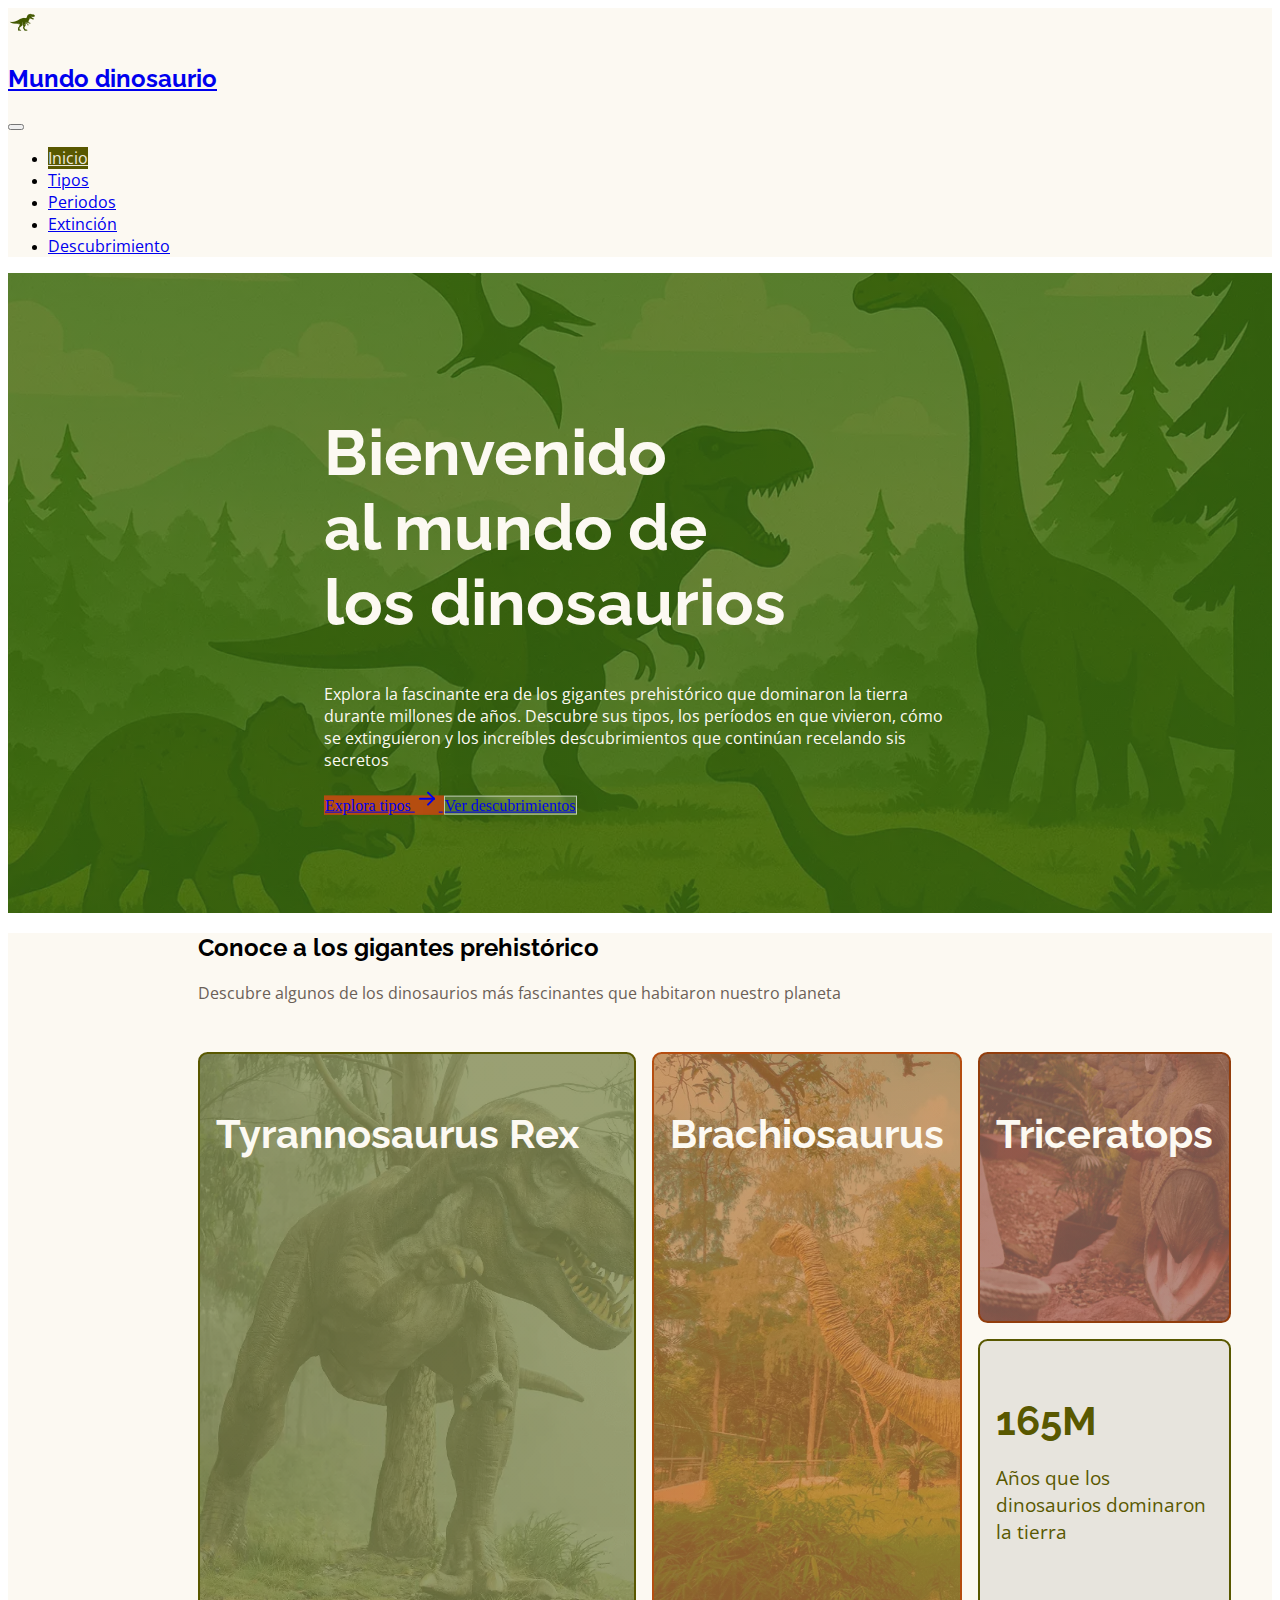
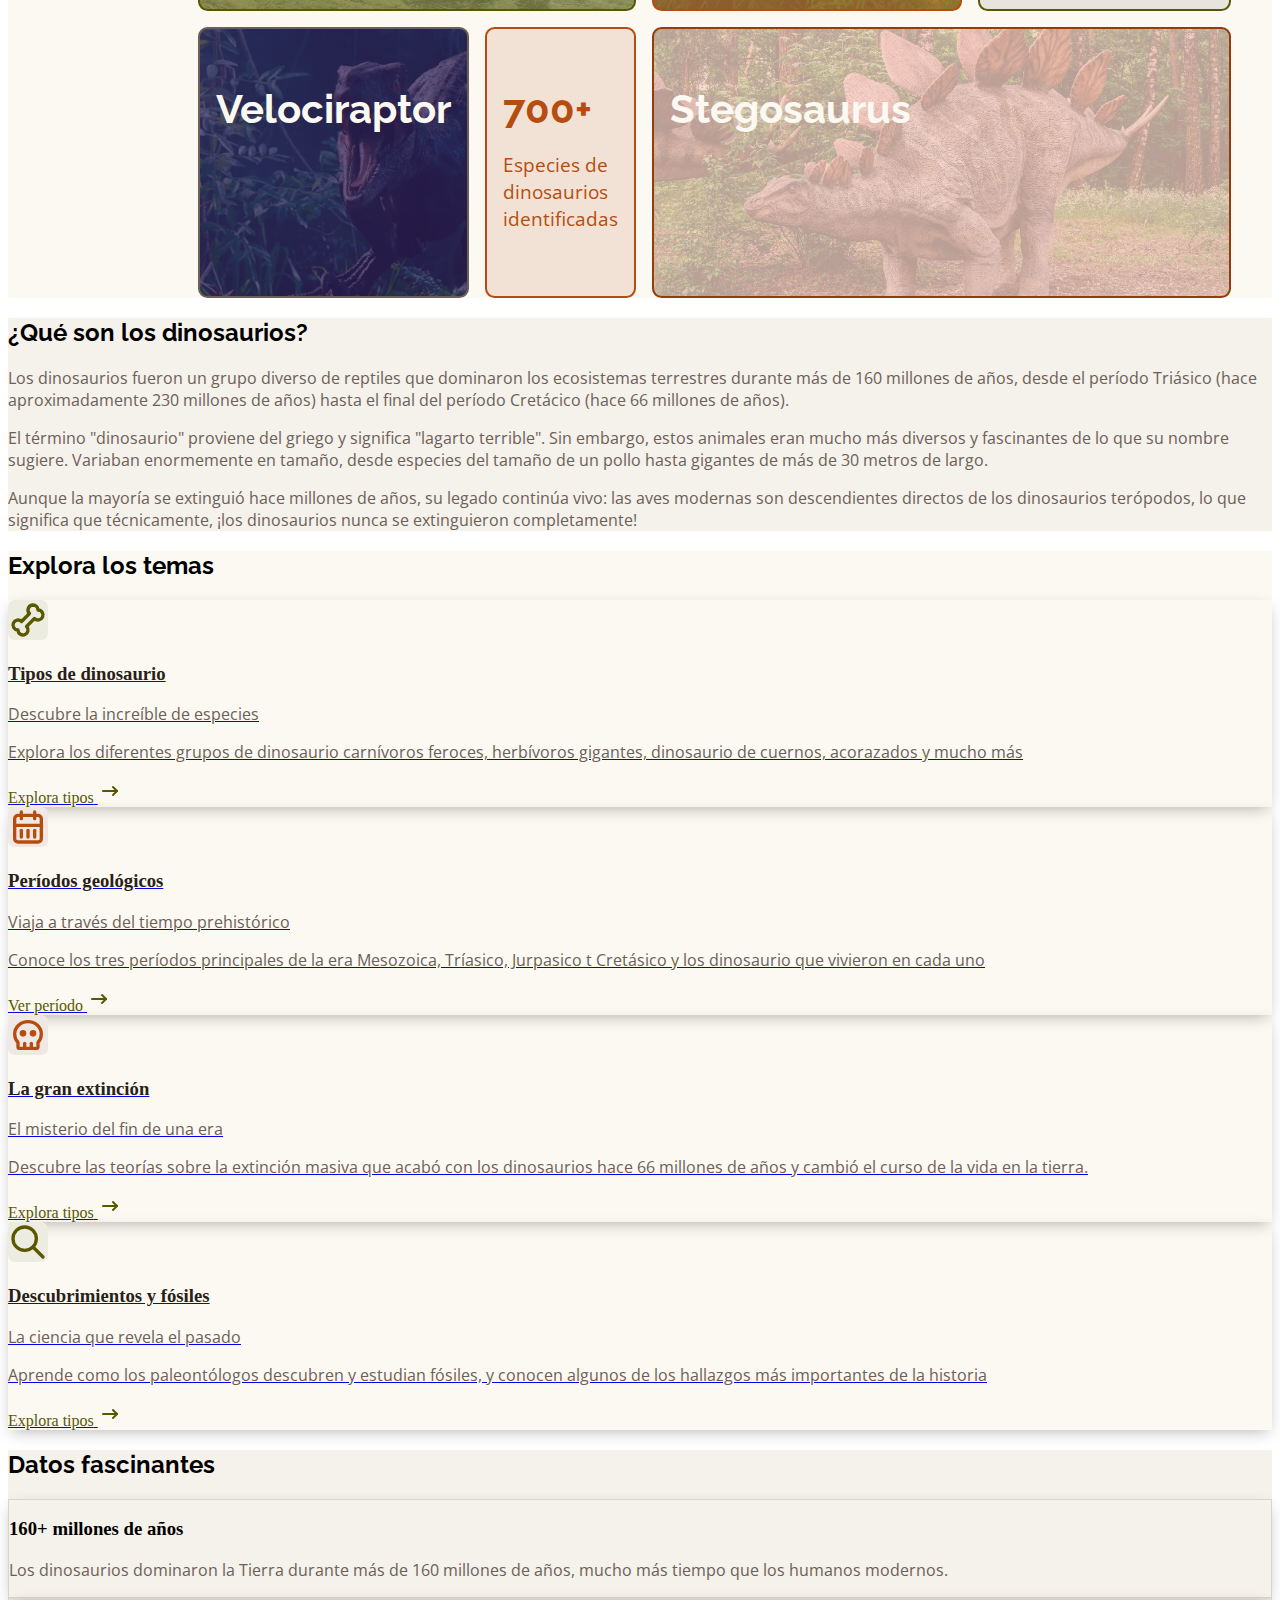
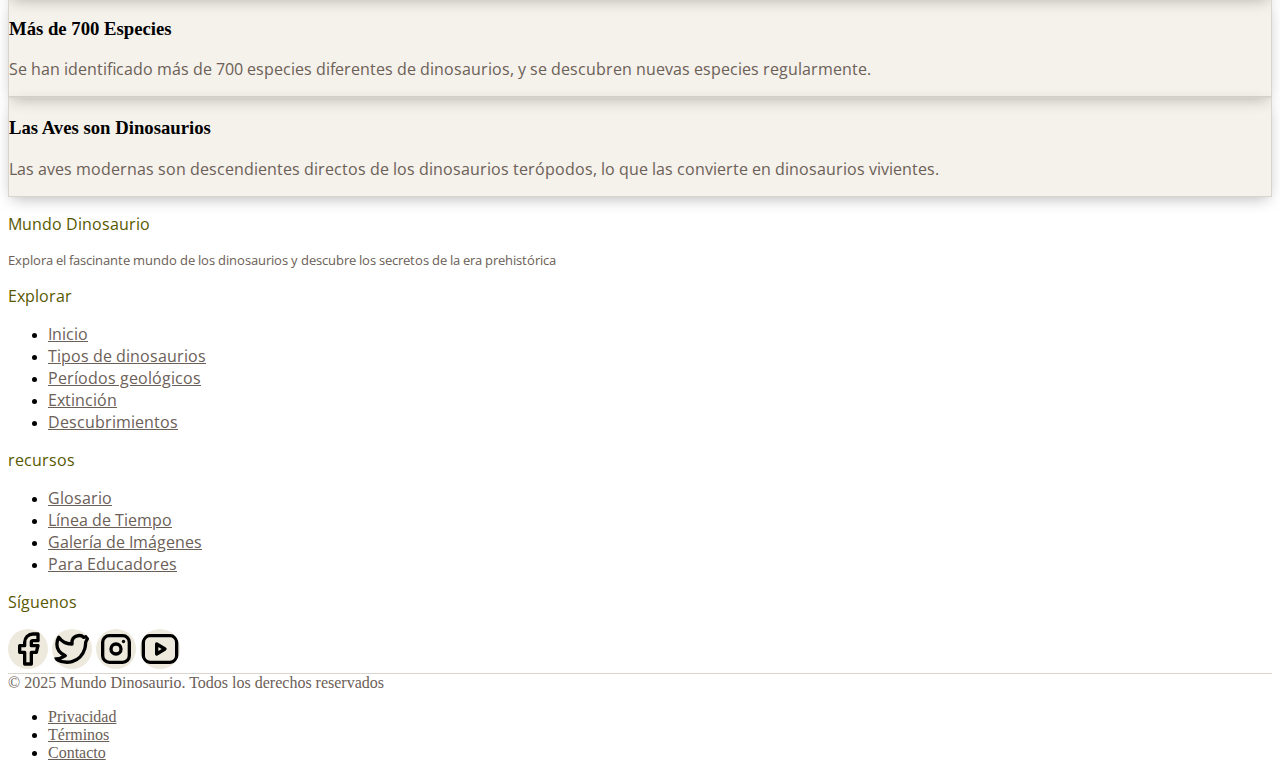
<file: index.html>
<!DOCTYPE html>
<html lang="es">
  <head>
    <meta charset="UTF-8" />
    <meta name="viewport" content="width=device-width, initial-scale=1.0" />
    <title>Mundo Dinosaurio</title>

    <link rel="stylesheet" href="./css/styles.css" />

    <link
      rel="icon"
      type="image/png"
      href="./src/img/favicon/favicon-96x96.png"
      sizes="96x96"
    />
    <link
      rel="icon"
      type="image/svg+xml"
      href="./src/img/favicon/favicon.svg"
    />
    <link rel="shortcut icon" href="./src/img/favicon/favicon.ico" />
    <link
      rel="apple-touch-icon"
      sizes="180x180"
      href="./src/img/favicon/apple-touch-icon.png"
    />
    <meta name="apple-mobile-web-app-title" content="MyWebSite" />
    <link rel="manifest" href="./src/img/favicon/site.webmanifest" />

    <link
      href="https://cdn.jsdelivr.net/npm/bootstrap@5.3.8/dist/css/bootstrap.min.css"
      rel="stylesheet"
      integrity="sha384-sRIl4kxILFvY47J16cr9ZwB07vP4J8+LH7qKQnuqkuIAvNWLzeN8tE5YBujZqJLB"
      crossorigin="anonymous"
    />

    <link
      rel="stylesheet"
      href="https://cdn.jsdelivr.net/npm/bootstrap-icons@1.13.1/font/bootstrap-icons.min.css"
    />
  </head>
  <body>
    <header>
      <nav class="navbar navbar-expand-lg">
        <div class="container-fluid">
          <a class="navbar-brand d-flex align-items-start" href="./index.html">
            <img
              class="img-logo"
              src="./src/img/logo/logo.png"
              alt="Logo de la pagina Mundo dinosaurio"
            />
            <h2 class="fs-4">Mundo dinosaurio</h2>
          </a>
          <button
            class="navbar-toggler"
            type="button"
            data-bs-toggle="collapse"
            data-bs-target="#navbarNav"
            aria-controls="navbarNav"
            aria-expanded="false"
            aria-label="Toggle navigation"
          >
            <span class="navbar-toggler-icon"></span>
          </button>
          <div
            class="collapse navbar-collapse justify-content-end"
            id="navbarNav"
          >
            <ul class="navbar-nav nav-pills">
              <li class="nav-item">
                <a
                  class="nav-link active"
                  aria-current="page"
                  href="./index.html"
                  >Inicio</a
                >
              </li>
              <li class="nav-item">
                <a class="nav-link" href="./pages/tipos.html">Tipos</a>
              </li>
              <li class="nav-item">
                <a class="nav-link" href="./pages/periodos.html">Periodos</a>
              </li>
              <li class="nav-item">
                <a class="nav-link" href="./pages/extincion.html">Extinción</a>
              </li>
              <li class="nav-item">
                <a class="nav-link" href="./pages/descubrimiento.html"
                  >Descubrimiento</a
                >
              </li>
            </ul>
          </div>
        </div>
      </nav>
    </header>
    <main>
      <section class="">
        <div class="hero">
          <div class="hero-text">
            <h1 class="text-center fw-bold pb-4">
              Bienvenido al mundo de los dinosaurios
            </h1>
            <p class="fs-4 text-center lh-base pb-4">
              Explora la fascinante era de los gigantes prehistórico que
              dominaron la tierra durante millones de años. Descubre sus tipos,
              los períodos en que vivieron, cómo se extinguieron y los
              increíbles descubrimientos que continúan recelando sis secretos
            </p>
            <div
              class="text-center justify-content-center d-flex flex-column flex-md-row container"
            >
              <a
                href="./pages/tipos.html"
                class="btn btn-primary boton-1 me-md-3"
                type="submit"
              >
                Explora tipos
                <svg
                  xmlns="http://www.w3.org/2000/svg"
                  width="24"
                  height="24"
                  viewBox="0 0 24 24"
                  fill="none"
                  stroke="currentColor"
                  stroke-width="2"
                  stroke-linecap="round"
                  stroke-linejoin="round"
                  class="icon icon-tabler icons-tabler-outline icon-tabler-arrow-right"
                >
                  <path stroke="none" d="M0 0h24v24H0z" fill="none" />
                  <path d="M5 12l14 0" />
                  <path d="M13 18l6 -6" />
                  <path d="M13 6l6 6" />
                </svg>
              </a>
              <a
                href="./pages/descubrimiento.html"
                class="btn btn-primary boton-2"
                type="submit"
              >
                Ver descubrimientos
              </a>
            </div>
          </div>
        </div>
      </section>
      <section class="section-2 py-5">
        <div class="container-section-2">
          <h2 class="text-center fs-1 fw-semibold">
            Conoce a los gigantes prehistórico
          </h2>
          <p class="text-center">
            Descubre algunos de los dinosaurios más fascinantes que habitaron
            nuestro planeta
          </p>
          <div class="bento-grid">
            <div class="rex">
              <div class="container-card-text">
                <h3>Tyrannosaurus Rex</h3>
                <p>
                  El rey de kis dinosaurios carnívoros. Con dientes de hasta
                  30cm y una mordida más poderosa que cualquier animal terrestre
                  conocido.
                </p>
              </div>
              <div class="container-especie">
                <span>Cretácico</span>
                <span>Carnívoro</span>
              </div>
            </div>
            <div class="saurus">
              <div class="container-card-brachio">
                <h3>Brachiosaurus</h3>
                <p>
                  Uno de los dinosaurios más altos, alcanzando hasta 13 metros
                  de altura.
                </p>
              </div>
              <div class="container-especie-2">
                <span>Herbívoro</span>
              </div>
            </div>
            <div class="Trice">
              <div class="container-card-trice">
                <h3>Triceratops</h3>
                <p>Tres cuernos y un collar óseo para defensa.</p>
              </div>
            </div>
            <div class="tierra">
              <h3>165M</h3>
              <p>Años que los dinosaurios dominaron la tierra</p>
            </div>
            <div class="Velo">
              <div class="container-card-velo">
                <h3>Velociraptor</h3>
                <p>Cazador inteligente y ágil del Cretácico.</p>
              </div>
            </div>
            <div class="Especie">
              <div class="container-card-especie">
                <h3>700+</h3>
                <p>Especies de dinosaurios identificadas</p>
              </div>
            </div>
            <div class="Stego">
              <div class="container-card-stego">
                <h3>Stegosaurus</h3>
                <p>
                  Famoso por sus placas dorsales y cola con púas. Un herbívoro
                  del Jurásico con un cerebro del tamaño de una nuez..
                </p>
              </div>
              <div class="container-especie-3">
                <span>Jurásico</span>
                <span>Herbívoro</span>
              </div>
            </div>
          </div>
        </div>
      </section>
      <section class="section-3 py-5">
        <div class="container">
          <h2 class="text-center fs-1">¿Qué son los dinosaurios?</h2>
          <p class="text-center fs-5">
            Los dinosaurios fueron un grupo diverso de reptiles que dominaron
            los ecosistemas terrestres durante más de 160 millones de años,
            desde el período Triásico (hace aproximadamente 230 millones de
            años) hasta el final del período Cretácico (hace 66 millones de
            años).
          </p>
          <p class="text-center fs-5">
            El término "dinosaurio" proviene del griego y significa "lagarto
            terrible". Sin embargo, estos animales eran mucho más diversos y
            fascinantes de lo que su nombre sugiere. Variaban enormemente en
            tamaño, desde especies del tamaño de un pollo hasta gigantes de más
            de 30 metros de largo.
          </p>
          <p class="text-center fs-5">
            Aunque la mayoría se extinguió hace millones de años, su legado
            continúa vivo: las aves modernas son descendientes directos de los
            dinosaurios terópodos, lo que significa que técnicamente, ¡los
            dinosaurios nunca se extinguieron completamente!
          </p>
        </div>
      </section>
      <section class="section-4 py-5">
        <div class="container">
          <h2 class="text-center fs-1 mb-4">Explora los temas</h2>
          <div class="row row-cols-1 row-cols-md-3 g-4">
            <div class="col col-md-6">
              <div class="card h-100 p-3">
                <a href="./pages/tipos.html" class="text-decoration-none">
                  <div class="d-flex align-items-center hero-card mb-3">
                    <svg
                      xmlns="http://www.w3.org/2000/svg"
                      width="24"
                      height="24"
                      viewBox="0 0 24 24"
                      fill="none"
                      stroke="currentColor"
                      stroke-width="2"
                      stroke-linecap="round"
                      stroke-linejoin="round"
                      class="icon icon-tabler icons-tabler-outline icon-tabler-bone p-1"
                    >
                      <path stroke="none" d="M0 0h24v24H0z" fill="none" />
                      <path
                        d="M15 3a3 3 0 0 1 3 3a3 3 0 1 1 -2.12 5.122l-4.758 4.758a3 3 0 1 1 -5.117 2.297l0 -.177l-.176 0a3 3 0 1 1 2.298 -5.115l4.758 -4.758a3 3 0 0 1 2.12 -5.122z"
                      />
                    </svg>
                    <h3 class="ms-3">Tipos de dinosaurio</h3>
                  </div>
                  <p>Descubre la increíble de especies</p>
                  <p>
                    Explora los diferentes grupos de dinosaurio carnívoros
                    feroces, herbívoros gigantes, dinosaurio de cuernos,
                    acorazados y mucho más
                  </p>
                  <div class="link-explorar">
                    <span>Explora tipos</span>
                    <svg
                      xmlns="http://www.w3.org/2000/svg"
                      width="24"
                      height="24"
                      viewBox="0 0 24 24"
                      fill="none"
                      stroke="currentColor"
                      stroke-width="2"
                      stroke-linecap="round"
                      stroke-linejoin="round"
                      class="icon icon-tabler icons-tabler-outline icon-tabler-arrow-narrow-right"
                    >
                      <path stroke="none" d="M0 0h24v24H0z" fill="none" />
                      <path d="M5 12l14 0" />
                      <path d="M15 16l4 -4" />
                      <path d="M15 8l4 4" />
                    </svg>
                  </div>
                </a>
              </div>
            </div>
            <div class="col col-md-6">
              <div class="card h-100 p-3">
                <a href="./pages/periodos.html" class="text-decoration-none">
                  <div class="d-flex align-items-center hero-card fondo mb-3">
                    <svg
                      xmlns="http://www.w3.org/2000/svg"
                      width="24"
                      height="24"
                      viewBox="0 0 24 24"
                      fill="none"
                      stroke="currentColor"
                      stroke-width="2"
                      stroke-linecap="round"
                      stroke-linejoin="round"
                      class="icon icon-tabler icons-tabler-outline icon-tabler-calendar-month p-1"
                    >
                      <path stroke="none" d="M0 0h24v24H0z" fill="none" />
                      <path
                        d="M4 7a2 2 0 0 1 2 -2h12a2 2 0 0 1 2 2v12a2 2 0 0 1 -2 2h-12a2 2 0 0 1 -2 -2v-12z"
                      />
                      <path d="M16 3v4" />
                      <path d="M8 3v4" />
                      <path d="M4 11h16" />
                      <path d="M8 14v4" />
                      <path d="M12 14v4" />
                      <path d="M16 14v4" />
                    </svg>
                    <h3 class="ms-3">Períodos geológicos</h3>
                  </div>
                  <p>Viaja a través del tiempo prehistórico</p>
                  <p>
                    Conoce los tres períodos principales de la era Mesozoica,
                    Tríasico, Jurpasico t Cretásico y los dinosaurio que
                    vivieron en cada uno
                  </p>
                  <div class="link-explorar">
                    <span>Ver período</span>
                    <svg
                      xmlns="http://www.w3.org/2000/svg"
                      width="24"
                      height="24"
                      viewBox="0 0 24 24"
                      fill="none"
                      stroke="currentColor"
                      stroke-width="2"
                      stroke-linecap="round"
                      stroke-linejoin="round"
                      class="icon icon-tabler icons-tabler-outline icon-tabler-arrow-narrow-right"
                    >
                      <path stroke="none" d="M0 0h24v24H0z" fill="none" />
                      <path d="M5 12l14 0" />
                      <path d="M15 16l4 -4" />
                      <path d="M15 8l4 4" />
                    </svg>
                  </div>
                </a>
              </div>
            </div>
            <div class="col col-md-6">
              <div class="card h-100 p-3">
                <a href="./pages/extincion.html" class="text-decoration-none">
                  <div class="d-flex align-items-center hero-card fondo mb-3">
                    <svg
                      xmlns="http://www.w3.org/2000/svg"
                      width="24"
                      height="24"
                      viewBox="0 0 24 24"
                      fill="none"
                      stroke="currentColor"
                      stroke-width="2"
                      stroke-linecap="round"
                      stroke-linejoin="round"
                      class="icon icon-tabler icons-tabler-outline icon-tabler-skull p-1"
                    >
                      <path stroke="none" d="M0 0h24v24H0z" fill="none" />
                      <path
                        d="M12 4c4.418 0 8 3.358 8 7.5c0 1.901 -.755 3.637 -2 4.96l0 2.54a1 1 0 0 1 -1 1h-10a1 1 0 0 1 -1 -1v-2.54c-1.245 -1.322 -2 -3.058 -2 -4.96c0 -4.142 3.582 -7.5 8 -7.5z"
                      />
                      <path d="M10 17v3" />
                      <path d="M14 17v3" />
                      <path d="M9 11m-1 0a1 1 0 1 0 2 0a1 1 0 1 0 -2 0" />
                      <path d="M15 11m-1 0a1 1 0 1 0 2 0a1 1 0 1 0 -2 0" />
                    </svg>
                    <h3 class="ms-3">La gran extinción</h3>
                  </div>
                  <p>El misterio del fin de una era</p>
                  <p>
                    Descubre las teorías sobre la extinción masiva que acabó con
                    los dinosaurios hace 66 millones de años y cambió el curso
                    de la vida en la tierra.
                  </p>
                  <div class="link-explorar">
                    <span>Explora tipos</span>
                    <svg
                      xmlns="http://www.w3.org/2000/svg"
                      width="24"
                      height="24"
                      viewBox="0 0 24 24"
                      fill="none"
                      stroke="currentColor"
                      stroke-width="2"
                      stroke-linecap="round"
                      stroke-linejoin="round"
                      class="icon icon-tabler icons-tabler-outline icon-tabler-arrow-narrow-right"
                    >
                      <path stroke="none" d="M0 0h24v24H0z" fill="none" />
                      <path d="M5 12l14 0" />
                      <path d="M15 16l4 -4" />
                      <path d="M15 8l4 4" />
                    </svg>
                  </div>
                </a>
              </div>
            </div>
            <div class="col col-md-6">
              <div class="card h-100 p-3">
                <a
                  href="./pages/descubrimiento.html"
                  class="text-decoration-none"
                >
                  <div class="d-flex align-items-center hero-card mb-3">
                    <svg
                      xmlns="http://www.w3.org/2000/svg"
                      width="24"
                      height="24"
                      viewBox="0 0 24 24"
                      fill="none"
                      stroke="currentColor"
                      stroke-width="2"
                      stroke-linecap="round"
                      stroke-linejoin="round"
                      class="icon icon-tabler icons-tabler-outline icon-tabler-search p-1"
                    >
                      <path stroke="none" d="M0 0h24v24H0z" fill="none" />
                      <path d="M10 10m-7 0a7 7 0 1 0 14 0a7 7 0 1 0 -14 0" />
                      <path d="M21 21l-6 -6" />
                    </svg>
                    <h3 class="ms-3">Descubrimientos y fósiles</h3>
                  </div>
                  <p>La ciencia que revela el pasado</p>
                  <p>
                    Aprende como los paleontólogos descubren y estudian fósiles,
                    y conocen algunos de los hallazgos más importantes de la
                    historia
                  </p>
                  <div class="link-explorar">
                    <span>Explora tipos</span>
                    <svg
                      xmlns="http://www.w3.org/2000/svg"
                      width="24"
                      height="24"
                      viewBox="0 0 24 24"
                      fill="none"
                      stroke="currentColor"
                      stroke-width="2"
                      stroke-linecap="round"
                      stroke-linejoin="round"
                      class="icon icon-tabler icons-tabler-outline icon-tabler-arrow-narrow-right"
                    >
                      <path stroke="none" d="M0 0h24v24H0z" fill="none" />
                      <path d="M5 12l14 0" />
                      <path d="M15 16l4 -4" />
                      <path d="M15 8l4 4" />
                    </svg>
                  </div>
                </a>
              </div>
            </div>
          </div>
        </div>
      </section>
      <section class="section-5 py-5">
        <div class="container">
          <h2 class="text-center fs-1 mb-3">Datos fascinantes</h2>
          <div class="row row-cols-1 row-cols-md-3 g-4">
            <div class="col contenedor-card">
              <div class="card h-100 px-3 py-1">
                <div class="card-body">
                  <h3 class="card-title">160+ millones de años</h3>
                  <p class="card-text">
                    Los dinosaurios dominaron la Tierra durante más de 160
                    millones de años, mucho más tiempo que los humanos modernos.
                  </p>
                </div>
              </div>
            </div>
            <div class="col contenedor-card">
              <div class="card h-100 px-3 py-1">
                <div class="card-body">
                  <h3 class="card-title">Más de 700 Especies</h3>
                  <p class="card-text">
                    Se han identificado más de 700 especies diferentes de
                    dinosaurios, y se descubren nuevas especies regularmente.
                  </p>
                </div>
              </div>
            </div>
            <div class="col contenedor-card">
              <div class="card h-100 px-3 py-1">
                <div class="card-body">
                  <h3 class="card-title">Las Aves son Dinosaurios</h3>
                  <p class="card-text">
                    Las aves modernas son descendientes directos de los
                    dinosaurios terópodos, lo que las convierte en dinosaurios
                    vivientes.
                  </p>
                </div>
              </div>
            </div>
          </div>
        </div>
      </section>
    </main>
    <footer class="my-5">
      <div class="container">
        <div
          class="row d-flex justify-content-between pb-3 flex-column flex-xl-row"
        >
          <div class="col-12 col-md-auto">
            <p class="fs-5">Mundo Dinosaurio</p>
            <small
              >Explora el fascinante mundo de los dinosaurios y descubre los
              secretos de la era prehistórica</small
            >
          </div>
          <div class="col-12 col-md-auto">
            <p class="fs-5">Explorar</p>
            <ul class="list-unstyled">
              <li class="mb-1">
                <a href="./index.html" class="text-decoration-none">Inicio</a>
              </li>
              <li class="mb-1">
                <a href="./pages/tipos.html" class="text-decoration-none"
                  >Tipos de dinosaurios</a
                >
              </li>
              <li class="mb-1">
                <a href="./pages/periodos.html" class="text-decoration-none"
                  >Períodos geológicos</a
                >
              </li>
              <li class="mb-1">
                <a href="./pages/extincion.html" class="text-decoration-none"
                  >Extinción</a
                >
              </li>
              <li>
                <a
                  href="./pages/descubrimiento.html"
                  class="text-decoration-none"
                  >Descubrimientos</a
                >
              </li>
            </ul>
          </div>
          <div class="col-12 col-md-auto">
            <p class="fs-5">recursos</p>
            <ul class="list-unstyled">
              <li class="mb-1">
                <a href="#" class="text-decoration-none">Glosario</a>
              </li>
              <li class="mb-1">
                <a href="#" class="text-decoration-none">Línea de Tiempo</a>
              </li>
              <li class="mb-1">
                <a href="#" class="text-decoration-none">Galería de Imágenes</a>
              </li>
              <li>
                <a href="#" class="text-decoration-none">Para Educadores</a>
              </li>
            </ul>
          </div>
          <div class="col-12 col-md-auto">
            <p class="fs-5">Síguenos</p>
            <div class="redes">
              <svg
                xmlns="http://www.w3.org/2000/svg"
                width="24"
                height="24"
                viewBox="0 0 24 24"
                fill="none"
                stroke="currentColor"
                stroke-width="2"
                stroke-linecap="round"
                stroke-linejoin="round"
                class="icon icon-tabler icons-tabler-outline icon-tabler-brand-facebook p-2"
              >
                <path stroke="none" d="M0 0h24v24H0z" fill="none" />
                <path
                  d="M7 10v4h3v7h4v-7h3l1 -4h-4v-2a1 1 0 0 1 1 -1h3v-4h-3a5 5 0 0 0 -5 5v2h-3"
                />
              </svg>
              <svg
                xmlns="http://www.w3.org/2000/svg"
                width="24"
                height="24"
                viewBox="0 0 24 24"
                fill="none"
                stroke="currentColor"
                stroke-width="2"
                stroke-linecap="round"
                stroke-linejoin="round"
                class="icon icon-tabler icons-tabler-outline icon-tabler-brand-twitter p-2"
              >
                <path stroke="none" d="M0 0h24v24H0z" fill="none" />
                <path
                  d="M22 4.01c-1 .49 -1.98 .689 -3 .99c-1.121 -1.265 -2.783 -1.335 -4.38 -.737s-2.643 2.06 -2.62 3.737v1c-3.245 .083 -6.135 -1.395 -8 -4c0 0 -4.182 7.433 4 11c-1.872 1.247 -3.739 2.088 -6 2c3.308 1.803 6.913 2.423 10.034 1.517c3.58 -1.04 6.522 -3.723 7.651 -7.742a13.84 13.84 0 0 0 .497 -3.753c0 -.249 1.51 -2.772 1.818 -4.013z"
                />
              </svg>
              <svg
                xmlns="http://www.w3.org/2000/svg"
                width="24"
                height="24"
                viewBox="0 0 24 24"
                fill="none"
                stroke="currentColor"
                stroke-width="2"
                stroke-linecap="round"
                stroke-linejoin="round"
                class="icon icon-tabler icons-tabler-outline icon-tabler-brand-instagram p-2"
              >
                <path stroke="none" d="M0 0h24v24H0z" fill="none" />
                <path
                  d="M4 8a4 4 0 0 1 4 -4h8a4 4 0 0 1 4 4v8a4 4 0 0 1 -4 4h-8a4 4 0 0 1 -4 -4z"
                />
                <path d="M9 12a3 3 0 1 0 6 0a3 3 0 0 0 -6 0" />
                <path d="M16.5 7.5v.01" />
              </svg>
              <svg
                xmlns="http://www.w3.org/2000/svg"
                width="24"
                height="24"
                viewBox="0 0 24 24"
                fill="none"
                stroke="currentColor"
                stroke-width="2"
                stroke-linecap="round"
                stroke-linejoin="round"
                class="icon icon-tabler icons-tabler-outline icon-tabler-brand-youtube p-2"
              >
                <path stroke="none" d="M0 0h24v24H0z" fill="none" />
                <path
                  d="M2 8a4 4 0 0 1 4 -4h12a4 4 0 0 1 4 4v8a4 4 0 0 1 -4 4h-12a4 4 0 0 1 -4 -4v-8z"
                />
                <path d="M10 9l5 3l-5 3z" />
              </svg>
            </div>
          </div>
        </div>
        <div
          class="d-flex justify-content-between mt-4 flex-column flex-md-row"
        >
          <span>© 2025 Mundo Dinosaurio. Todos los derechos reservados</span>
          <ul class="d-flex list-unstyled">
            <li><a href="#" class="text-decoration-none">Privacidad</a></li>
            <li><a href="#" class="text-decoration-none">Términos</a></li>
            <li><a href="#" class="text-decoration-none">Contacto</a></li>
          </ul>
        </div>
      </div>
    </footer>
    <script
      src="https://cdn.jsdelivr.net/npm/bootstrap@5.3.8/dist/js/bootstrap.bundle.min.js"
      integrity="sha384-FKyoEForCGlyvwx9Hj09JcYn3nv7wiPVlz7YYwJrWVcXK/BmnVDxM+D2scQbITxI"
      crossorigin="anonymous"
    ></script>
  </body>
</html>
</file>
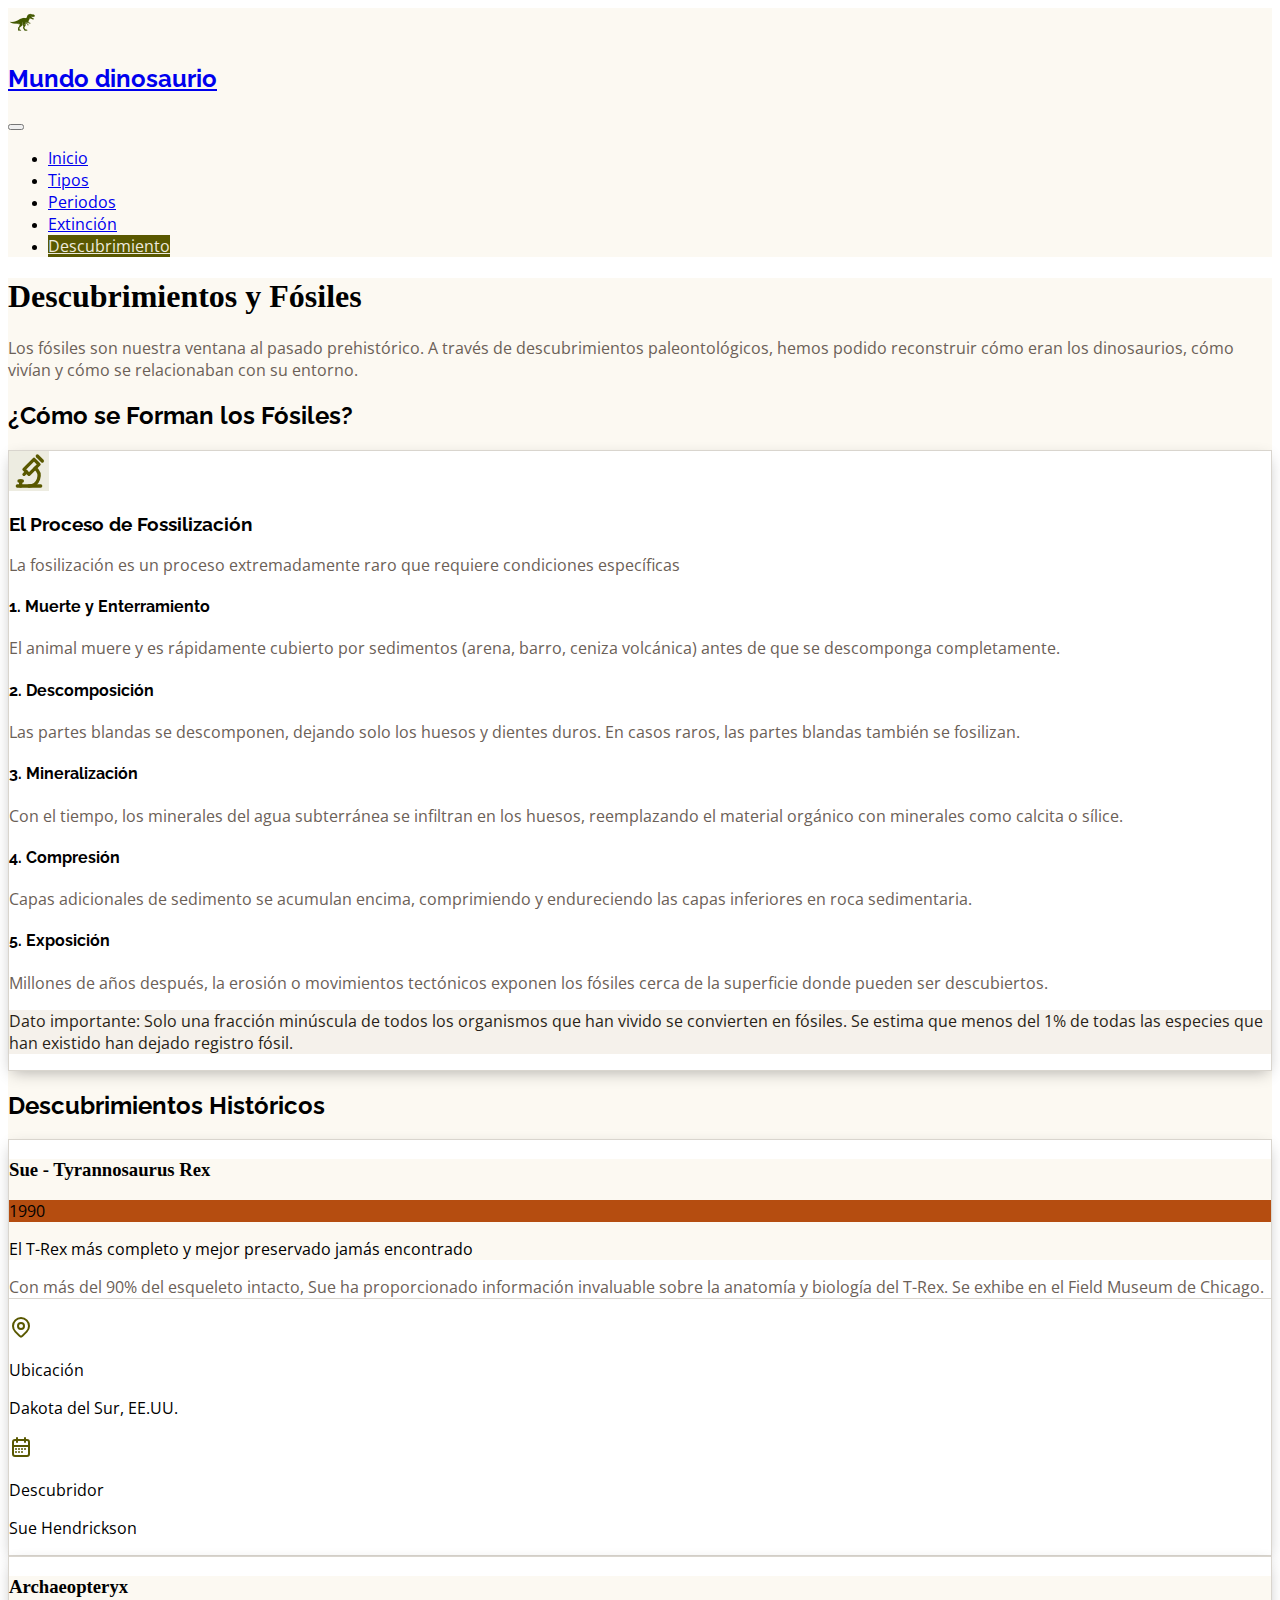
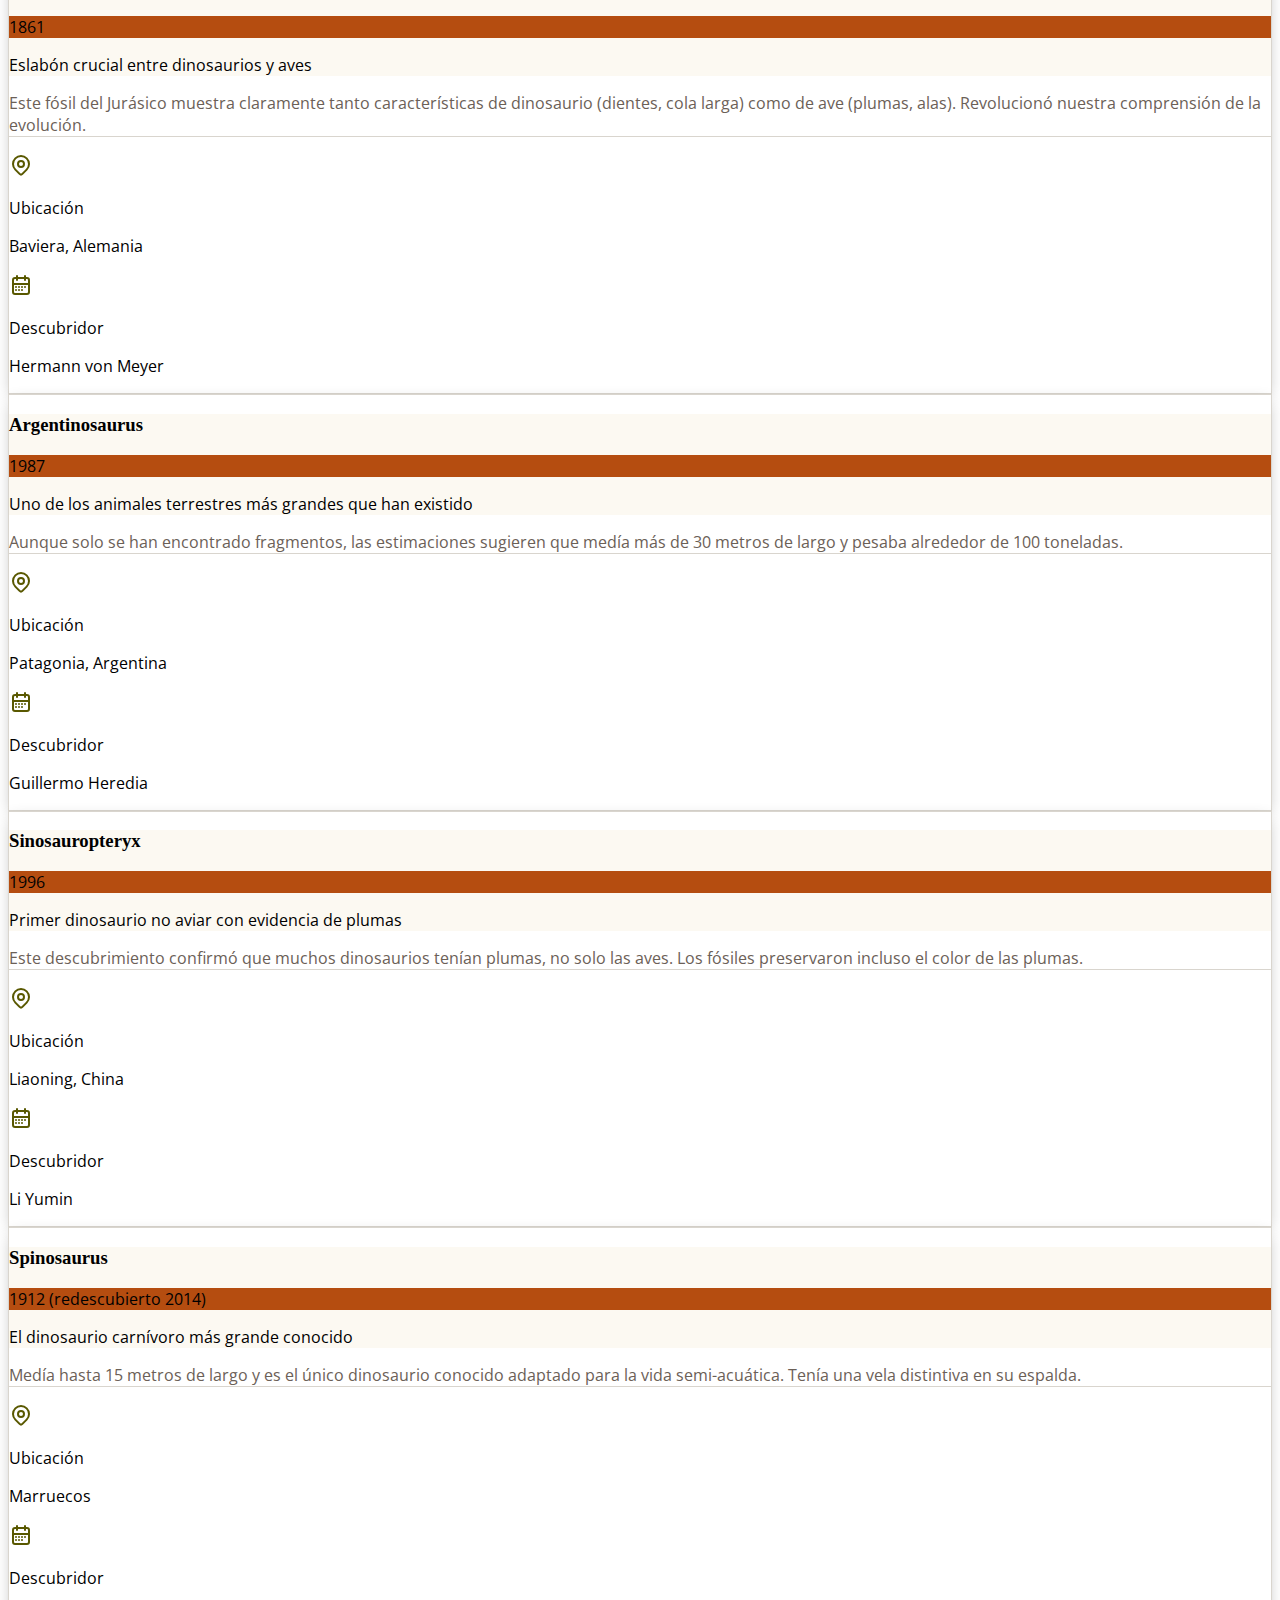
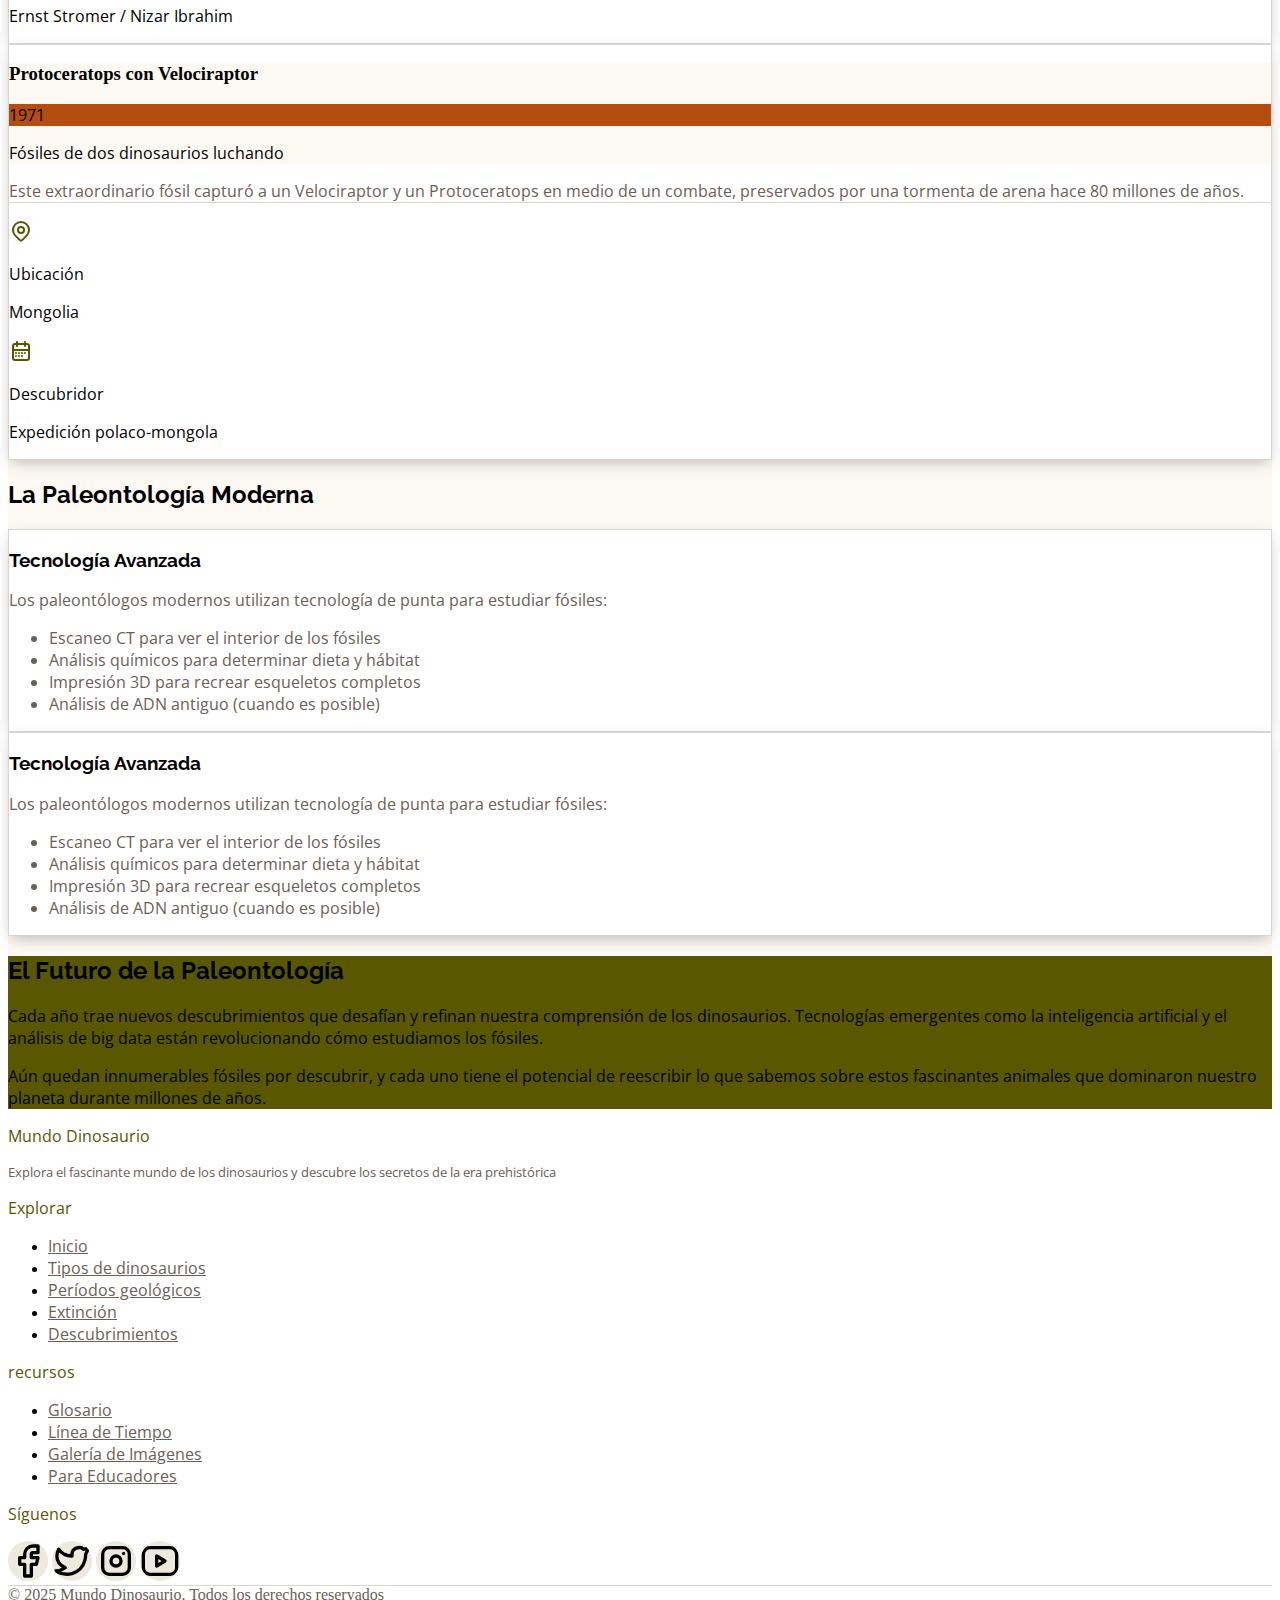
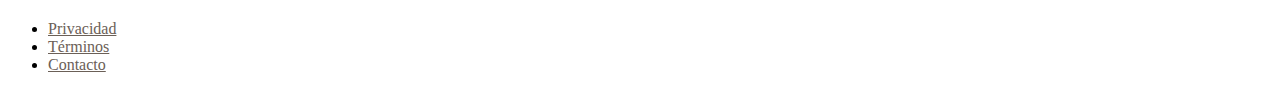
<file: pages/descubrimiento.html>
<!DOCTYPE html>
<html lang="es">
  <head>
    <meta charset="UTF-8" />
    <meta name="viewport" content="width=device-width, initial-scale=1.0" />
    <title>Descubrimientos</title>

    <link rel="stylesheet" href="../css/descubrimientos.css" />

    <link
      rel="icon"
      type="image/png"
      href="../src/img/favicon/favicon-96x96.png"
      sizes="96x96"
    />
    <link
      rel="icon"
      type="image/svg+xml"
      href="../src/img/favicon/favicon.svg"
    />
    <link rel="shortcut icon" href="../src/img/favicon/favicon.ico" />
    <link
      rel="apple-touch-icon"
      sizes="180x180"
      href="../src/img/favicon/apple-touch-icon.png"
    />
    <meta name="apple-mobile-web-app-title" content="MyWebSite" />
    <link rel="manifest" href="../src/img/favicon/site.webmanifest" />

    <link
      href="https://cdn.jsdelivr.net/npm/bootstrap@5.3.8/dist/css/bootstrap.min.css"
      rel="stylesheet"
      integrity="sha384-sRIl4kxILFvY47J16cr9ZwB07vP4J8+LH7qKQnuqkuIAvNWLzeN8tE5YBujZqJLB"
      crossorigin="anonymous"
    />
  </head>
  <body>
    <header>
      <nav class="navbar navbar-expand-lg">
        <div class="container-fluid">
          <a class="navbar-brand d-flex align-items-start" href="../index.html">
            <img
              class="img-logo"
              src="../src/img/logo/logo.png"
              alt="Logo de la pagina Mundo dinosaurio"
            />
            <h2 class="fs-4">Mundo dinosaurio</h2>
          </a>
          <button
            class="navbar-toggler"
            type="button"
            data-bs-toggle="collapse"
            data-bs-target="#navbarNav"
            aria-controls="navbarNav"
            aria-expanded="false"
            aria-label="Toggle navigation"
          >
            <span class="navbar-toggler-icon"></span>
          </button>
          <div
            class="collapse navbar-collapse justify-content-end"
            id="navbarNav"
          >
            <ul class="navbar-nav nav-pills">
              <li class="nav-item">
                <a class="nav-link" aria-current="page" href="../index.html"
                  >Inicio</a
                >
              </li>
              <li class="nav-item">
                <a class="nav-link" href="../pages/tipos.html">Tipos</a>
              </li>
              <li class="nav-item">
                <a class="nav-link" href="../pages/periodos.html">Periodos</a>
              </li>
              <li class="nav-item">
                <a class="nav-link" href="../pages/extincion.html">Extinción</a>
              </li>
              <li class="nav-item">
                <a class="nav-link active" href="../pages/descubrimiento.html"
                  >Descubrimiento</a
                >
              </li>
            </ul>
          </div>
        </div>
      </nav>
    </header>

    <main>
      <section class="section-1 container pb-5">
        <h1 class="fw-bold mb-1">Descubrimientos y Fósiles</h1>
        <p>
          Los fósiles son nuestra ventana al pasado prehistórico. A través de
          descubrimientos paleontológicos, hemos podido reconstruir cómo eran
          los dinosaurios, cómo vivían y cómo se relacionaban con su entorno.
        </p>
        <h2 class="mt-4">¿Cómo se Forman los Fósiles?</h2>
        <div class="container-card-fosiles p-3 rounded-3">
          <div class="container-card-hero d-flex gap-2 mb-1 align-items-center">
            <svg
              xmlns="http://www.w3.org/2000/svg"
              width="24"
              height="24"
              viewBox="0 0 24 24"
              fill="none"
              stroke="currentColor"
              stroke-width="2"
              stroke-linecap="round"
              stroke-linejoin="round"
              class="icon icon-tabler icons-tabler-outline icon-tabler-microscope p-1 rounded-3"
            >
              <path stroke="none" d="M0 0h24v24H0z" fill="none" />
              <path d="M5 21h14" />
              <path d="M6 18h2" />
              <path d="M7 18v3" />
              <path d="M9 11l3 3l6 -6l-3 -3z" />
              <path d="M10.5 12.5l-1.5 1.5" />
              <path d="M17 3l3 3" />
              <path d="M12 21a6 6 0 0 0 3.715 -10.712" />
            </svg>
            <h3 class="m-0">El Proceso de Fossilización</h3>
          </div>
          <p>
            La fosilización es un proceso extremadamente raro que requiere
            condiciones específicas
          </p>
          <h4 class="m-0 mb-1 ps-4">1. Muerte y Enterramiento</h4>
          <p class="m-0 mb-1 ps-4">
            El animal muere y es rápidamente cubierto por sedimentos (arena,
            barro, ceniza volcánica) antes de que se descomponga completamente.
          </p>
          <h4 class="m-0 mb-1 ps-4">2. Descomposición</h4>
          <p class="m-0 mb-1 ps-4">
            Las partes blandas se descomponen, dejando solo los huesos y dientes
            duros. En casos raros, las partes blandas también se fosilizan.
          </p>
          <h4 class="m-0 mb-1 ps-4">3. Mineralización</h4>
          <p class="m-0 mb-1 ps-4">
            Con el tiempo, los minerales del agua subterránea se infiltran en
            los huesos, reemplazando el material orgánico con minerales como
            calcita o sílice.
          </p>
          <h4 class="m-0 mb-1 ps-4">4. Compresión</h4>
          <p class="m-0 mb-1 ps-4">
            Capas adicionales de sedimento se acumulan encima, comprimiendo y
            endureciendo las capas inferiores en roca sedimentaria.
          </p>
          <h4 class="m-0 mb-1 ps-4">5. Exposición</h4>
          <p class="m-0 mb-4 ps-4">
            Millones de años después, la erosión o movimientos tectónicos
            exponen los fósiles cerca de la superficie donde pueden ser
            descubiertos.
          </p>
          <div class="dato p-3 rounded-2">
            <p class="m-0">
              <span class="fw-bolder">Dato importante: </span>Solo una fracción
              minúscula de todos los organismos que han vivido se convierten en
              fósiles. Se estima que menos del 1% de todas las especies que han
              existido han dejado registro fósil.
            </p>
          </div>
        </div>
      </section>

      <section class="section-2 container pb-5">
        <h2>Descubrimientos Históricos</h2>
        <div class="container-card-historia p-3 rounded-3 mb-4">
          <div class="container-hero-card-historia p-3 rounded-2">
            <div
              class="container-hero-text d-flex flex-column flex-md-row align-items-center justify-content-between"
            >
              <h3 class="m-0">Sue - Tyrannosaurus Rex</h3>
              <p class="m-0 px-2 py-1 mt-1 fw-semibold rounded-2 text-white">
                1990
              </p>
            </div>
            <p class="m-0 fw-semibold">
              El T-Rex más completo y mejor preservado jamás encontrado
            </p>
          </div>
          <p class="text-card mt-5 pb-3">
            Con más del 90% del esqueleto intacto, Sue ha proporcionado
            información invaluable sobre la anatomía y biología del T-Rex. Se
            exhibe en el Field Museum de Chicago.
          </p>
          <div class="container-text-cards d-flex align-items-center gap-5">
            <div class="container-text-card">
              <div class="d-flex gap-1">
                <svg
                  xmlns="http://www.w3.org/2000/svg"
                  width="24"
                  height="24"
                  viewBox="0 0 24 24"
                  fill="none"
                  stroke="currentColor"
                  stroke-width="2"
                  stroke-linecap="round"
                  stroke-linejoin="round"
                  class="icon icon-tabler icons-tabler-outline icon-tabler-map-pin"
                >
                  <path stroke="none" d="M0 0h24v24H0z" fill="none" />
                  <path d="M9 11a3 3 0 1 0 6 0a3 3 0 0 0 -6 0" />
                  <path
                    d="M17.657 16.657l-4.243 4.243a2 2 0 0 1 -2.827 0l-4.244 -4.243a8 8 0 1 1 11.314 0z"
                  />
                </svg>
                <p class="m-0 fs-5 fw-medium">Ubicación</p>
              </div>
              <p class="ps-4">Dakota del Sur, EE.UU.</p>
            </div>
            <div class="container-text-card">
              <div class="d-flex gap-1">
                <svg
                  xmlns="http://www.w3.org/2000/svg"
                  width="24"
                  height="24"
                  viewBox="0 0 24 24"
                  fill="none"
                  stroke="currentColor"
                  stroke-width="2"
                  stroke-linecap="round"
                  stroke-linejoin="round"
                  class="icon icon-tabler icons-tabler-outline icon-tabler-calendar-week"
                >
                  <path stroke="none" d="M0 0h24v24H0z" fill="none" />
                  <path
                    d="M4 7a2 2 0 0 1 2 -2h12a2 2 0 0 1 2 2v12a2 2 0 0 1 -2 2h-12a2 2 0 0 1 -2 -2v-12z"
                  />
                  <path d="M16 3v4" />
                  <path d="M8 3v4" />
                  <path d="M4 11h16" />
                  <path d="M7 14h.013" />
                  <path d="M10.01 14h.005" />
                  <path d="M13.01 14h.005" />
                  <path d="M16.015 14h.005" />
                  <path d="M13.015 17h.005" />
                  <path d="M7.01 17h.005" />
                  <path d="M10.01 17h.005" />
                </svg>
                <p class="m-0 fs-5 fw-medium">Descubridor</p>
              </div>
              <p class="ps-4">Sue Hendrickson</p>
            </div>
          </div>
        </div>
        <div class="container-card-historia p-3 rounded-3 mb-4">
          <div class="container-hero-card-historia p-3 rounded-2">
            <div
              class="container-hero-text d-flex align-items-center justify-content-between flex-column flex-md-row"
            >
              <h3 class="m-0">Archaeopteryx</h3>
              <p class="m-0 px-2 py-1 mt-1 fw-semibold rounded-2 text-white">
                1861
              </p>
            </div>
            <p class="m-0 fw-semibold">
              Eslabón crucial entre dinosaurios y aves
            </p>
          </div>
          <p class="text-card mt-5 pb-3">
            Este fósil del Jurásico muestra claramente tanto características de
            dinosaurio (dientes, cola larga) como de ave (plumas, alas).
            Revolucionó nuestra comprensión de la evolución.
          </p>
          <div class="container-text-cards d-flex align-items-center gap-5">
            <div class="container-text-card">
              <div class="d-flex gap-1">
                <svg
                  xmlns="http://www.w3.org/2000/svg"
                  width="24"
                  height="24"
                  viewBox="0 0 24 24"
                  fill="none"
                  stroke="currentColor"
                  stroke-width="2"
                  stroke-linecap="round"
                  stroke-linejoin="round"
                  class="icon icon-tabler icons-tabler-outline icon-tabler-map-pin"
                >
                  <path stroke="none" d="M0 0h24v24H0z" fill="none" />
                  <path d="M9 11a3 3 0 1 0 6 0a3 3 0 0 0 -6 0" />
                  <path
                    d="M17.657 16.657l-4.243 4.243a2 2 0 0 1 -2.827 0l-4.244 -4.243a8 8 0 1 1 11.314 0z"
                  />
                </svg>
                <p class="m-0 fs-5 fw-medium">Ubicación</p>
              </div>
              <p class="ps-4">Baviera, Alemania</p>
            </div>
            <div class="container-text-card">
              <div class="d-flex gap-1">
                <svg
                  xmlns="http://www.w3.org/2000/svg"
                  width="24"
                  height="24"
                  viewBox="0 0 24 24"
                  fill="none"
                  stroke="currentColor"
                  stroke-width="2"
                  stroke-linecap="round"
                  stroke-linejoin="round"
                  class="icon icon-tabler icons-tabler-outline icon-tabler-calendar-week"
                >
                  <path stroke="none" d="M0 0h24v24H0z" fill="none" />
                  <path
                    d="M4 7a2 2 0 0 1 2 -2h12a2 2 0 0 1 2 2v12a2 2 0 0 1 -2 2h-12a2 2 0 0 1 -2 -2v-12z"
                  />
                  <path d="M16 3v4" />
                  <path d="M8 3v4" />
                  <path d="M4 11h16" />
                  <path d="M7 14h.013" />
                  <path d="M10.01 14h.005" />
                  <path d="M13.01 14h.005" />
                  <path d="M16.015 14h.005" />
                  <path d="M13.015 17h.005" />
                  <path d="M7.01 17h.005" />
                  <path d="M10.01 17h.005" />
                </svg>
                <p class="m-0 fs-5 fw-medium">Descubridor</p>
              </div>
              <p class="ps-4">Hermann von Meyer</p>
            </div>
          </div>
        </div>
        <div class="container-card-historia p-3 rounded-3 mb-4">
          <div class="container-hero-card-historia p-3 rounded-2">
            <div
              class="container-hero-text d-flex align-items-center justify-content-between flex-column flex-md-row"
            >
              <h3 class="m-0">Argentinosaurus</h3>
              <p class="m-0 px-2 py-1 mt-1 fw-semibold rounded-2 text-white">
                1987
              </p>
            </div>
            <p class="m-0 fw-semibold">
              Uno de los animales terrestres más grandes que han existido
            </p>
          </div>
          <p class="text-card mt-5 pb-3">
            Aunque solo se han encontrado fragmentos, las estimaciones sugieren
            que medía más de 30 metros de largo y pesaba alrededor de 100
            toneladas.
          </p>
          <div class="container-text-cards d-flex align-items-center gap-5">
            <div class="container-text-card">
              <div class="d-flex gap-1">
                <svg
                  xmlns="http://www.w3.org/2000/svg"
                  width="24"
                  height="24"
                  viewBox="0 0 24 24"
                  fill="none"
                  stroke="currentColor"
                  stroke-width="2"
                  stroke-linecap="round"
                  stroke-linejoin="round"
                  class="icon icon-tabler icons-tabler-outline icon-tabler-map-pin"
                >
                  <path stroke="none" d="M0 0h24v24H0z" fill="none" />
                  <path d="M9 11a3 3 0 1 0 6 0a3 3 0 0 0 -6 0" />
                  <path
                    d="M17.657 16.657l-4.243 4.243a2 2 0 0 1 -2.827 0l-4.244 -4.243a8 8 0 1 1 11.314 0z"
                  />
                </svg>
                <p class="m-0 fs-5 fw-medium">Ubicación</p>
              </div>
              <p class="ps-4">Patagonia, Argentina</p>
            </div>
            <div class="container-text-card">
              <div class="d-flex gap-1">
                <svg
                  xmlns="http://www.w3.org/2000/svg"
                  width="24"
                  height="24"
                  viewBox="0 0 24 24"
                  fill="none"
                  stroke="currentColor"
                  stroke-width="2"
                  stroke-linecap="round"
                  stroke-linejoin="round"
                  class="icon icon-tabler icons-tabler-outline icon-tabler-calendar-week"
                >
                  <path stroke="none" d="M0 0h24v24H0z" fill="none" />
                  <path
                    d="M4 7a2 2 0 0 1 2 -2h12a2 2 0 0 1 2 2v12a2 2 0 0 1 -2 2h-12a2 2 0 0 1 -2 -2v-12z"
                  />
                  <path d="M16 3v4" />
                  <path d="M8 3v4" />
                  <path d="M4 11h16" />
                  <path d="M7 14h.013" />
                  <path d="M10.01 14h.005" />
                  <path d="M13.01 14h.005" />
                  <path d="M16.015 14h.005" />
                  <path d="M13.015 17h.005" />
                  <path d="M7.01 17h.005" />
                  <path d="M10.01 17h.005" />
                </svg>
                <p class="m-0 fs-5 fw-medium">Descubridor</p>
              </div>
              <p class="ps-4">Guillermo Heredia</p>
            </div>
          </div>
        </div>
        <div class="container-card-historia p-3 rounded-3 mb-4">
          <div class="container-hero-card-historia p-3 rounded-2">
            <div
              class="container-hero-text d-flex align-items-center justify-content-between flex-column flex-md-row"
            >
              <h3 class="m-0">Sinosauropteryx</h3>
              <p class="m-0 px-2 py-1 mt-1 fw-semibold rounded-2 text-white">
                1996
              </p>
            </div>
            <p class="m-0 fw-semibold">
              Primer dinosaurio no aviar con evidencia de plumas
            </p>
          </div>
          <p class="text-card mt-5 pb-3">
            Este descubrimiento confirmó que muchos dinosaurios tenían plumas,
            no solo las aves. Los fósiles preservaron incluso el color de las
            plumas.
          </p>
          <div class="container-text-cards d-flex align-items-center gap-5">
            <div class="container-text-card">
              <div class="d-flex gap-1">
                <svg
                  xmlns="http://www.w3.org/2000/svg"
                  width="24"
                  height="24"
                  viewBox="0 0 24 24"
                  fill="none"
                  stroke="currentColor"
                  stroke-width="2"
                  stroke-linecap="round"
                  stroke-linejoin="round"
                  class="icon icon-tabler icons-tabler-outline icon-tabler-map-pin"
                >
                  <path stroke="none" d="M0 0h24v24H0z" fill="none" />
                  <path d="M9 11a3 3 0 1 0 6 0a3 3 0 0 0 -6 0" />
                  <path
                    d="M17.657 16.657l-4.243 4.243a2 2 0 0 1 -2.827 0l-4.244 -4.243a8 8 0 1 1 11.314 0z"
                  />
                </svg>
                <p class="m-0 fs-5 fw-medium">Ubicación</p>
              </div>
              <p class="ps-4">Liaoning, China</p>
            </div>
            <div class="container-text-card">
              <div class="d-flex gap-1">
                <svg
                  xmlns="http://www.w3.org/2000/svg"
                  width="24"
                  height="24"
                  viewBox="0 0 24 24"
                  fill="none"
                  stroke="currentColor"
                  stroke-width="2"
                  stroke-linecap="round"
                  stroke-linejoin="round"
                  class="icon icon-tabler icons-tabler-outline icon-tabler-calendar-week"
                >
                  <path stroke="none" d="M0 0h24v24H0z" fill="none" />
                  <path
                    d="M4 7a2 2 0 0 1 2 -2h12a2 2 0 0 1 2 2v12a2 2 0 0 1 -2 2h-12a2 2 0 0 1 -2 -2v-12z"
                  />
                  <path d="M16 3v4" />
                  <path d="M8 3v4" />
                  <path d="M4 11h16" />
                  <path d="M7 14h.013" />
                  <path d="M10.01 14h.005" />
                  <path d="M13.01 14h.005" />
                  <path d="M16.015 14h.005" />
                  <path d="M13.015 17h.005" />
                  <path d="M7.01 17h.005" />
                  <path d="M10.01 17h.005" />
                </svg>
                <p class="m-0 fs-5 fw-medium">Descubridor</p>
              </div>
              <p class="ps-4">Li Yumin</p>
            </div>
          </div>
        </div>
        <div class="container-card-historia p-3 rounded-3 mb-4">
          <div class="container-hero-card-historia p-3 rounded-2">
            <div
              class="container-hero-text d-flex align-items-center justify-content-between flex-column flex-md-row"
            >
              <h3 class="m-0">Spinosaurus</h3>
              <p class="m-0 px-2 py-1 mt-1 fw-semibold rounded-2 text-white">
                1912 (redescubierto 2014)
              </p>
            </div>
            <p class="m-0 fw-semibold">
              El dinosaurio carnívoro más grande conocido
            </p>
          </div>
          <p class="text-card mt-5 pb-3">
            Medía hasta 15 metros de largo y es el único dinosaurio conocido
            adaptado para la vida semi-acuática. Tenía una vela distintiva en su
            espalda.
          </p>
          <div class="container-text-cards d-flex align-items-center gap-5">
            <div class="container-text-card">
              <div class="d-flex gap-1">
                <svg
                  xmlns="http://www.w3.org/2000/svg"
                  width="24"
                  height="24"
                  viewBox="0 0 24 24"
                  fill="none"
                  stroke="currentColor"
                  stroke-width="2"
                  stroke-linecap="round"
                  stroke-linejoin="round"
                  class="icon icon-tabler icons-tabler-outline icon-tabler-map-pin"
                >
                  <path stroke="none" d="M0 0h24v24H0z" fill="none" />
                  <path d="M9 11a3 3 0 1 0 6 0a3 3 0 0 0 -6 0" />
                  <path
                    d="M17.657 16.657l-4.243 4.243a2 2 0 0 1 -2.827 0l-4.244 -4.243a8 8 0 1 1 11.314 0z"
                  />
                </svg>
                <p class="m-0 fs-5 fw-medium">Ubicación</p>
              </div>
              <p class="ps-4">Marruecos</p>
            </div>
            <div class="container-text-card">
              <div class="d-flex gap-1">
                <svg
                  xmlns="http://www.w3.org/2000/svg"
                  width="24"
                  height="24"
                  viewBox="0 0 24 24"
                  fill="none"
                  stroke="currentColor"
                  stroke-width="2"
                  stroke-linecap="round"
                  stroke-linejoin="round"
                  class="icon icon-tabler icons-tabler-outline icon-tabler-calendar-week"
                >
                  <path stroke="none" d="M0 0h24v24H0z" fill="none" />
                  <path
                    d="M4 7a2 2 0 0 1 2 -2h12a2 2 0 0 1 2 2v12a2 2 0 0 1 -2 2h-12a2 2 0 0 1 -2 -2v-12z"
                  />
                  <path d="M16 3v4" />
                  <path d="M8 3v4" />
                  <path d="M4 11h16" />
                  <path d="M7 14h.013" />
                  <path d="M10.01 14h.005" />
                  <path d="M13.01 14h.005" />
                  <path d="M16.015 14h.005" />
                  <path d="M13.015 17h.005" />
                  <path d="M7.01 17h.005" />
                  <path d="M10.01 17h.005" />
                </svg>
                <p class="m-0 fs-5 fw-medium">Descubridor</p>
              </div>
              <p class="ps-4">Ernst Stromer / Nizar Ibrahim</p>
            </div>
          </div>
        </div>
        <div class="container-card-historia p-3 rounded-3">
          <div class="container-hero-card-historia p-3 rounded-2">
            <div
              class="container-hero-text d-flex align-items-center justify-content-between flex-column flex-md-row"
            >
              <h3 class="m-0">Protoceratops con Velociraptor</h3>
              <p class="m-0 px-2 py-1 mt-1 fw-semibold rounded-2 text-white">
                1971
              </p>
            </div>
            <p class="m-0 fw-semibold">Fósiles de dos dinosaurios luchando</p>
          </div>
          <p class="text-card mt-5 pb-3">
            Este extraordinario fósil capturó a un Velociraptor y un
            Protoceratops en medio de un combate, preservados por una tormenta
            de arena hace 80 millones de años.
          </p>
          <div class="container-text-cards d-flex align-items-center gap-5">
            <div class="container-text-card">
              <div class="d-flex gap-1">
                <svg
                  xmlns="http://www.w3.org/2000/svg"
                  width="24"
                  height="24"
                  viewBox="0 0 24 24"
                  fill="none"
                  stroke="currentColor"
                  stroke-width="2"
                  stroke-linecap="round"
                  stroke-linejoin="round"
                  class="icon icon-tabler icons-tabler-outline icon-tabler-map-pin"
                >
                  <path stroke="none" d="M0 0h24v24H0z" fill="none" />
                  <path d="M9 11a3 3 0 1 0 6 0a3 3 0 0 0 -6 0" />
                  <path
                    d="M17.657 16.657l-4.243 4.243a2 2 0 0 1 -2.827 0l-4.244 -4.243a8 8 0 1 1 11.314 0z"
                  />
                </svg>
                <p class="m-0 fs-5 fw-medium">Ubicación</p>
              </div>
              <p class="ps-4">Mongolia</p>
            </div>
            <div class="container-text-card">
              <div class="d-flex gap-1">
                <svg
                  xmlns="http://www.w3.org/2000/svg"
                  width="24"
                  height="24"
                  viewBox="0 0 24 24"
                  fill="none"
                  stroke="currentColor"
                  stroke-width="2"
                  stroke-linecap="round"
                  stroke-linejoin="round"
                  class="icon icon-tabler icons-tabler-outline icon-tabler-calendar-week"
                >
                  <path stroke="none" d="M0 0h24v24H0z" fill="none" />
                  <path
                    d="M4 7a2 2 0 0 1 2 -2h12a2 2 0 0 1 2 2v12a2 2 0 0 1 -2 2h-12a2 2 0 0 1 -2 -2v-12z"
                  />
                  <path d="M16 3v4" />
                  <path d="M8 3v4" />
                  <path d="M4 11h16" />
                  <path d="M7 14h.013" />
                  <path d="M10.01 14h.005" />
                  <path d="M13.01 14h.005" />
                  <path d="M16.015 14h.005" />
                  <path d="M13.015 17h.005" />
                  <path d="M7.01 17h.005" />
                  <path d="M10.01 17h.005" />
                </svg>
                <p class="m-0 fs-5 fw-medium">Descubridor</p>
              </div>
              <p class="ps-4">Expedición polaco-mongola</p>
            </div>
          </div>
        </div>
      </section>

      <section class="section-3 container">
        <h2>La Paleontología Moderna</h2>
        <div
          class="container-tecnologia d-flex flex-column flex-md-row gap-3 gap-md-0 justify-content-between"
        >
          <div class="container-tecnologia-card p-3 rounded-3">
            <h3>Tecnología Avanzada</h3>
            <p>
              Los paleontólogos modernos utilizan tecnología de punta para
              estudiar fósiles:
            </p>
            <ul>
              <li class="mb-2">
                Escaneo CT para ver el interior de los fósiles
              </li>
              <li class="mb-2">
                Análisis químicos para determinar dieta y hábitat
              </li>
              <li class="mb-2">
                Impresión 3D para recrear esqueletos completos
              </li>
              <li>Análisis de ADN antiguo (cuando es posible)</li>
            </ul>
          </div>
          <div class="container-tecnologia-card p-3 rounded-3">
            <h3>Tecnología Avanzada</h3>
            <p>
              Los paleontólogos modernos utilizan tecnología de punta para
              estudiar fósiles:
            </p>
            <ul>
              <li class="mb-2">
                Escaneo CT para ver el interior de los fósiles
              </li>
              <li class="mb-2">
                Análisis químicos para determinar dieta y hábitat
              </li>
              <li class="mb-2">
                Impresión 3D para recrear esqueletos completos
              </li>
              <li>Análisis de ADN antiguo (cuando es posible)</li>
            </ul>
          </div>
        </div>
      </section>

      <section class="section-4 container py-5">
        <div class="container-futuro text-white px-3 py-4 rounded-3">
          <h2 class="mb-3">El Futuro de la Paleontología</h2>
          <p>
            Cada año trae nuevos descubrimientos que desafían y refinan nuestra
            comprensión de los dinosaurios. Tecnologías emergentes como la
            inteligencia artificial y el análisis de big data están
            revolucionando cómo estudiamos los fósiles.
          </p>
          <p>
            Aún quedan innumerables fósiles por descubrir, y cada uno tiene el
            potencial de reescribir lo que sabemos sobre estos fascinantes
            animales que dominaron nuestro planeta durante millones de años.
          </p>
        </div>
      </section>
    </main>

    <footer class="my-5">
      <div class="container">
        <div
          class="row d-flex justify-content-between pb-3 flex-column flex-xl-row"
        >
          <div class="col-12 col-md-auto">
            <p class="fs-5">Mundo Dinosaurio</p>
            <small
              >Explora el fascinante mundo de los dinosaurios y descubre los
              secretos de la era prehistórica</small
            >
          </div>
          <div class="col-12 col-md-auto">
            <p class="fs-5">Explorar</p>
            <ul class="list-unstyled">
              <li class="mb-1">
                <a href="../index.html" class="text-decoration-none">Inicio</a>
              </li>
              <li class="mb-1">
                <a href="../pages/tipos.html" class="text-decoration-none"
                  >Tipos de dinosaurios</a
                >
              </li>
              <li class="mb-1">
                <a href="../pages/periodos.html" class="text-decoration-none"
                  >Períodos geológicos</a
                >
              </li>
              <li class="mb-1">
                <a href="../pages/extincion.html" class="text-decoration-none"
                  >Extinción</a
                >
              </li>
              <li>
                <a
                  href="../pages/descubrimiento.html"
                  class="text-decoration-none"
                  >Descubrimientos</a
                >
              </li>
            </ul>
          </div>
          <div class="col-12 col-md-auto">
            <p class="fs-5">recursos</p>
            <ul class="list-unstyled">
              <li class="mb-1">
                <a href="#" class="text-decoration-none">Glosario</a>
              </li>
              <li class="mb-1">
                <a href="#" class="text-decoration-none">Línea de Tiempo</a>
              </li>
              <li class="mb-1">
                <a href="#" class="text-decoration-none">Galería de Imágenes</a>
              </li>
              <li>
                <a href="#" class="text-decoration-none">Para Educadores</a>
              </li>
            </ul>
          </div>
          <div class="col-12 col-md-auto">
            <p class="fs-5">Síguenos</p>
            <div class="redes">
              <svg
                xmlns="http://www.w3.org/2000/svg"
                width="24"
                height="24"
                viewBox="0 0 24 24"
                fill="none"
                stroke="currentColor"
                stroke-width="2"
                stroke-linecap="round"
                stroke-linejoin="round"
                class="icon icon-tabler icons-tabler-outline icon-tabler-brand-facebook p-2"
              >
                <path stroke="none" d="M0 0h24v24H0z" fill="none" />
                <path
                  d="M7 10v4h3v7h4v-7h3l1 -4h-4v-2a1 1 0 0 1 1 -1h3v-4h-3a5 5 0 0 0 -5 5v2h-3"
                />
              </svg>
              <svg
                xmlns="http://www.w3.org/2000/svg"
                width="24"
                height="24"
                viewBox="0 0 24 24"
                fill="none"
                stroke="currentColor"
                stroke-width="2"
                stroke-linecap="round"
                stroke-linejoin="round"
                class="icon icon-tabler icons-tabler-outline icon-tabler-brand-twitter p-2"
              >
                <path stroke="none" d="M0 0h24v24H0z" fill="none" />
                <path
                  d="M22 4.01c-1 .49 -1.98 .689 -3 .99c-1.121 -1.265 -2.783 -1.335 -4.38 -.737s-2.643 2.06 -2.62 3.737v1c-3.245 .083 -6.135 -1.395 -8 -4c0 0 -4.182 7.433 4 11c-1.872 1.247 -3.739 2.088 -6 2c3.308 1.803 6.913 2.423 10.034 1.517c3.58 -1.04 6.522 -3.723 7.651 -7.742a13.84 13.84 0 0 0 .497 -3.753c0 -.249 1.51 -2.772 1.818 -4.013z"
                />
              </svg>
              <svg
                xmlns="http://www.w3.org/2000/svg"
                width="24"
                height="24"
                viewBox="0 0 24 24"
                fill="none"
                stroke="currentColor"
                stroke-width="2"
                stroke-linecap="round"
                stroke-linejoin="round"
                class="icon icon-tabler icons-tabler-outline icon-tabler-brand-instagram p-2"
              >
                <path stroke="none" d="M0 0h24v24H0z" fill="none" />
                <path
                  d="M4 8a4 4 0 0 1 4 -4h8a4 4 0 0 1 4 4v8a4 4 0 0 1 -4 4h-8a4 4 0 0 1 -4 -4z"
                />
                <path d="M9 12a3 3 0 1 0 6 0a3 3 0 0 0 -6 0" />
                <path d="M16.5 7.5v.01" />
              </svg>
              <svg
                xmlns="http://www.w3.org/2000/svg"
                width="24"
                height="24"
                viewBox="0 0 24 24"
                fill="none"
                stroke="currentColor"
                stroke-width="2"
                stroke-linecap="round"
                stroke-linejoin="round"
                class="icon icon-tabler icons-tabler-outline icon-tabler-brand-youtube p-2"
              >
                <path stroke="none" d="M0 0h24v24H0z" fill="none" />
                <path
                  d="M2 8a4 4 0 0 1 4 -4h12a4 4 0 0 1 4 4v8a4 4 0 0 1 -4 4h-12a4 4 0 0 1 -4 -4v-8z"
                />
                <path d="M10 9l5 3l-5 3z" />
              </svg>
            </div>
          </div>
        </div>
        <div
          class="d-flex justify-content-between mt-4 flex-column flex-md-row"
        >
          <span>© 2025 Mundo Dinosaurio. Todos los derechos reservados</span>
          <ul class="d-flex list-unstyled">
            <li><a href="#" class="text-decoration-none">Privacidad</a></li>
            <li><a href="#" class="text-decoration-none">Términos</a></li>
            <li><a href="#" class="text-decoration-none">Contacto</a></li>
          </ul>
        </div>
      </div>
    </footer>
    <script
      src="https://cdn.jsdelivr.net/npm/bootstrap@5.3.8/dist/js/bootstrap.bundle.min.js"
      integrity="sha384-FKyoEForCGlyvwx9Hj09JcYn3nv7wiPVlz7YYwJrWVcXK/BmnVDxM+D2scQbITxI"
      crossorigin="anonymous"
    ></script>
  </body>
</html>
</file>
<file: css/styles.css>
@import url("https://fonts.googleapis.com/css2?family=Raleway:ital,wght@0,100..900;1,100..900&display=swap");
@import url("https://fonts.googleapis.com/css2?family=Open+Sans:ital,wght@0,300..800;1,300..800&display=swap");

:root {
  --background-color-primary: #595800;
  --background-color-secondary: #b54d10;
  --background-color-secondary-hover: #923d0c;

  --background-white-primary: #fcf9f2;
  --background-white-secondary: #f5f1eb;

  --text-primary: #291f17;
  --text-secondary: #fcf9f2;
  --text-2: #ede9dd;
  --text-3: #6b6057;

  --shadow: rgba(0, 0, 0, 0.3);
}

/* Header */

header {
  background-color: var(--background-white-primary);
  position: sticky;
  top: 0;
  animation: enhance-header linear both;
  animation-timeline: scroll(root block);
  animation-range: 0 200px;
  z-index: 10;
  .navbar {
    .container-fluid {
      .navbar-brand {
        img {
          width: 2rem;
        }

        h2 {
          font-family: "Raleway", sans-serif;
        }
      }
    }

    .nav-pills {
      gap: 1rem;

      .nav-item {
        .active {
          background-color: var(--background-color-primary);
          color: var(--text-2);
        }

        .nav-link {
          font-family: "Open Sans", sans-serif;
          transition: 0.3s ease-in-out;

          &:hover {
            background-color: var(--background-color-secondary);
            color: var(--text-2);
          }
        }
      }
    }
  }
}

@keyframes enhance-header {
  100% {
    background-color: rgba(255, 255, 255, 0.4);
    backdrop-filter: blur(5px);
    color: black;
  }
}

/* Main */

/* Hero */

.hero {
  background-image: linear-gradient(
      rgba(59, 100, 18, 0.75),
      rgba(59, 100, 18, 0.75)
    ),
    url("../src/img/hero/baner.webp");
  background-position: center;
  background-size: cover;
  height: 40rem;
  position: relative;

  h1 {
    font-family: "Raleway", sans-serif;
    color: var(--text-secondary);
    font-size: 4rem;
    text-wrap: balance;
  }

  p {
    font-family: "Open Sans", sans-serif;
    color: var(--text-secondary);
  }

  .hero-text {
    position: absolute;
    top: 50%;
    left: 50%;
    transform: translate(-50%, -50%);

    .text-center {
      .boton-1 {
        background-color: var(--background-color-secondary);
        border: 1px solid var(--background-color-secondary);
        transition: 0.3s ease-in-out;

        &:hover {
          background-color: var(--background-color-secondary-hover);
        }
      }

      .boton-2 {
        background: rgba(255, 255, 255, 0.15);
        box-shadow: 0 4px 30px rgba(0, 0, 0, 0.1);
        backdrop-filter: blur(2.9px);
        -webkit-backdrop-filter: blur(2.9px);
        border: 1px solid rgba(255, 255, 255, 0.62);
        transition: 0.3s ease-in-out;

        &:hover {
          background: rgba(255, 255, 255, 0.34);
          box-shadow: 0 4px 30px rgba(0, 0, 0, 0.1);
          backdrop-filter: blur(3.9px);
          -webkit-backdrop-filter: blur(3.9px);
          border: 1px solid rgba(255, 255, 255, 0.62);
        }
      }
    }
  }
}

/* Hero móvil */

@media screen and (max-width: 430px) {
  .hero {
    height: 60rem;

    h1 {
      font-size: 3rem;
    }

    .hero-text {
      .text-center {
        width: 90%;
        gap: 1rem;
      }
    }
  }
}

/* Hero tablet */

@media screen and (min-width: 431px) and (max-width: 824px) {
  .hero {
    height: 50rem;
  }
}

/* Section 2 */

.section-2 {
  background-color: var(--background-white-primary);
  .container-section-2 {
    width: 70%;
    margin: auto;

    h2 {
      font-family: "Raleway", sans-serif;
    }

    p {
      font-family: "Open Sans", sans-serif;
      color: var(--text-3);
    }

    .bento-grid {
      display: grid;
      grid-template-columns: repeat(4, 1fr);
      grid-template-rows: repeat(3, 1fr);
      margin-top: 3rem;
      gap: 1rem;

      .rex {
        grid-column: 1/3;
        grid-row: 1/3;
        display: flex;
        flex-direction: column;
        justify-content: space-between;
        padding: 1rem;
        border: 0.125rem solid var(--background-color-primary);
        border-radius: 0.6rem;

        background: linear-gradient(
            rgba(120, 128, 68, 0.75),
            rgba(120, 128, 68, 0.75)
          ),
          url("../src/img/bento/rex.webp");
        background-size: cover;
        background-position: top;

        .container-card-text {
          h3 {
            font-family: "Raleway", sans-serif;
            font-size: 2.5rem;
            margin-bottom: 1rem;
            color: var(--text-secondary);
            display: block;
          }

          p {
            font-family: "Open Sans", sans-serif;
            font-size: 1.21rem;
            color: var(--text-secondary);
            line-height: 1.4;

            opacity: 0;
            transition: 0.3s ease-in-out;
          }
        }

        .container-especie {
          display: flex;
          gap: 0.5rem;

          opacity: 0;
          transition: 0.3s ease-in-out;

          span {
            font-family: "Roboto", sans-serif;
            color: var(--text-secondary);
            padding: 0.3rem 0.6rem;
            background: rgba(255, 255, 255, 0.28);
            border-radius: 16px;
            box-shadow: 0 4px 30px rgba(0, 0, 0, 0.1);
            backdrop-filter: blur(3.7px);
            -webkit-backdrop-filter: blur(3.7px);
            border: 1px solid rgba(255, 255, 255, 0.3);
          }
        }

        &:hover {
          .container-card-text {
            p {
              opacity: 1;
            }
          }

          .container-especie {
            display: flex;
            gap: 0.5rem;
            opacity: 1;

            span {
              font-family: "Roboto", sans-serif;
              color: var(--text-secondary);
              padding: 0.3rem 0.6rem;
              background: rgba(255, 255, 255, 0.28);
              border-radius: 16px;
              box-shadow: 0 4px 30px rgba(0, 0, 0, 0.1);
              backdrop-filter: blur(3.7px);
              -webkit-backdrop-filter: blur(3.7px);
              border: 1px solid rgba(255, 255, 255, 0.3);
            }
          }
        }
      }
      .saurus {
        grid-row: 1/3;
        display: flex;
        flex-direction: column;
        justify-content: space-between;
        padding: 1rem;
        border: 0.125rem solid var(--background-color-secondary);
        border-radius: 0.6rem;
        background: linear-gradient(
            rgba(186, 122, 60, 0.75),
            rgba(186, 122, 60, 0.75)
          ),
          url("../src/img/bento/brachiosaurus.webp");
        background-size: cover;

        .container-card-brachio {
          h3 {
            font-family: "Raleway", sans-serif;
            font-size: 2.5rem;
            margin-bottom: 1rem;
            color: var(--text-secondary);
          }

          p {
            font-family: "Open Sans", sans-serif;
            font-size: 1.21rem;
            color: var(--text-secondary);
            line-height: 1.4;

            opacity: 0;
            transition: 0.3s ease-in-out;
          }
        }

        .container-especie-2 {
          opacity: 0;
          display: flex;
          transition: 0.3s ease-in-out;

          span {
            font-family: "Roboto", sans-serif;
            color: var(--text-secondary);
            padding: 0.3rem 0.6rem;
            background: rgba(255, 255, 255, 0.28);
            border-radius: 16px;
            box-shadow: 0 4px 30px rgba(0, 0, 0, 0.1);
            backdrop-filter: blur(3.7px);
            -webkit-backdrop-filter: blur(3.7px);
            border: 1px solid rgba(255, 255, 255, 0.3);
          }
        }

        &:hover {
          .container-card-brachio {
            p {
              opacity: 1;
            }
          }

          .container-especie-2 {
            opacity: 1;
          }
        }
      }
      .Trice {
        background: linear-gradient(
            rgba(156, 110, 98, 0.75),
            rgba(156, 110, 98, 0.75)
          ),
          url("../src/img/bento/triceratops.webp");
        background-size: cover;

        flex-direction: column;
        justify-content: space-between;
        padding: 1rem;
        border: 0.125rem solid var(--background-color-secondary-hover);
        border-radius: 0.6rem;

        .container-card-trice {
          h3 {
            font-family: "Raleway", sans-serif;
            font-size: 2.5rem;
            margin-bottom: 1rem;
            color: var(--text-secondary);
          }

          p {
            font-family: "Open Sans", sans-serif;
            font-size: 1.21rem;
            color: var(--text-secondary);
            line-height: 1.4;

            opacity: 0;
            transition: 0.3s ease-in-out;
          }
        }

        &:hover {
          .container-card-trice {
            p {
              opacity: 1;
            }
          }
        }
      }

      .tierra {
        background-color: #e7e4dd;
        flex-direction: column;
        justify-content: space-between;
        padding: 1rem;
        border: 0.125rem solid var(--background-color-primary);
        border-radius: 0.6rem;

        h3 {
          font-family: "Raleway", sans-serif;
          font-size: 2.5rem;
          margin-bottom: 1rem;
          color: var(--background-color-primary);
        }

        p {
          font-family: "Open Sans", sans-serif;
          font-size: 1.21rem;
          color: var(--background-color-primary);
          line-height: 1.4;
        }
      }

      .Velo {
        background: linear-gradient(
            rgba(49, 31, 87, 0.75),
            rgba(49, 31, 87, 0.75)
          ),
          url("../src/img/bento/velociraptor.webp");
        background-size: cover;

        flex-direction: column;
        justify-content: space-between;
        padding: 1rem;
        border: 0.125rem solid var(--text-3);
        border-radius: 0.6rem;

        .container-card-velo {
          h3 {
            font-family: "Raleway", sans-serif;
            font-size: 2.5rem;
            margin-bottom: 1rem;
            color: var(--text-secondary);
          }

          p {
            font-family: "Open Sans", sans-serif;
            font-size: 1.21rem;
            color: var(--text-secondary);
            line-height: 1.4;

            opacity: 0;
            transition: 0.3s ease-in-out;
          }
        }

        &:hover {
          .container-card-velo {
            p {
              opacity: 1;
            }
          }
        }
      }

      .Especie {
        background-color: #f2e2d5;
        flex-direction: column;
        justify-content: space-between;
        padding: 1rem;
        border: 0.125rem solid var(--background-color-secondary);
        border-radius: 0.6rem;

        .container-card-especie {
          h3 {
            font-family: "Raleway", sans-serif;
            font-size: 2.5rem;
            margin-bottom: 1rem;
            color: var(--background-color-secondary);
          }

          p {
            font-family: "Open Sans", sans-serif;
            font-size: 1.21rem;
            color: var(--background-color-secondary);
            line-height: 1.4;
          }
        }
      }

      .Stego {
        grid-column: 3/5;
        background: linear-gradient(
            rgba(244, 210, 200, 0.75),
            rgba(244, 210, 200, 0.75)
          ),
          url("../src/img/bento/stegosaurus.webp");
        background-size: cover;
        background-position: center;

        flex-direction: column;
        justify-content: space-between;
        padding: 1rem;
        border: 0.125rem solid var(--background-color-secondary-hover);
        border-radius: 0.6rem;

        .container-card-stego {
          h3 {
            font-family: "Raleway", sans-serif;
            font-size: 2.5rem;
            margin-bottom: 1rem;
            color: var(--text-secondary);
          }

          p {
            font-family: "Open Sans", sans-serif;
            font-size: 1.2rem;
            color: var(--text-2);
            line-height: 1.4;

            opacity: 0;
            transition: 0.3s ease-in-out;
          }
        }

        .container-especie-3 {
          display: flex;
          gap: 0.5rem;

          opacity: 0;
          transition: 0.3s ease-in-out;

          span {
            font-family: "Roboto", sans-serif;
            color: var(--text-secondary);
            padding: 0.3rem 0.6rem;
            background: rgba(255, 255, 255, 0.28);
            border-radius: 16px;
            box-shadow: 0 4px 30px rgba(0, 0, 0, 0.1);
            backdrop-filter: blur(3.7px);
            -webkit-backdrop-filter: blur(3.7px);
            border: 1px solid rgba(255, 255, 255, 0.3);
          }
        }

        &:hover {
          .container-card-stego {
            p {
              opacity: 1;
            }
          }

          .container-especie-3 {
            opacity: 1;
          }
        }
      }
    }
  }
}

/* Section 2 móvil */

@media screen and (max-width: 430px) {
  .section-2 {
    .container-section-2 {
      .bento-grid {
        margin: 0;
        padding: 0;
        grid-template-columns: 1fr;
        grid-template-rows: repeat(7, 1fr);

        > * {
          grid-column: auto !important;
          grid-row: auto !important;
        }

        .rex {
          grid-column: 1/1;
          grid-row: 1/2;
        }

        .saurus {
          grid-column: 1/-1;
          grid-row: 2/3;
        }
      }
    }
  }
}

@media screen and (min-width: 375px) and (max-width: 1023px) {
  .section-2 {
    .container-section-2 {
      width: 90%;
      margin: auto;
    }
  }
}

/* Section 2 tablet */

@media screen and (min-width: 431px) and (max-width: 1024px) {
  .section-2 {
    .container-section-2 {
      width: 80%;
      margin: auto;

      .bento-grid {
        grid-template-columns: repeat(2, 1fr);
        grid-template-rows: repeat(3, 1fr);

        .rex {
          grid-column: 1/4;
          grid-row: 1/2;
        }

        .saurus {
          grid-column: 1/4;
          grid-row: 2/3;
        }
      }
    }
  }
}

/* Section 3 */

.section-3 {
  background-color: var(--background-white-secondary);

  .container {
    h2 {
      font-family: "Raleway", sans-serif;
    }

    p {
      font-family: "Open Sans", sans-serif;
      color: var(--text-3);
    }
  }
}

/* Section 4 */

.section-4 {
  background-color: var(--background-white-primary);

  .container {
    h2 {
      font-family: "Raleway", sans-serif;
    }

    .row {
      .col {
        .card {
          box-shadow: 0 5px 15px -4px var(--shadow);
          border: none;

          a {
            .hero-card {
              h3 {
                color: var(--text-primary);
              }

              svg {
                width: 2.5rem;
                height: 2.5rem;
                color: var(--background-color-primary);
                background-color: #edece1;
                border-radius: 7px;
              }
            }

            .fondo {
              svg {
                color: var(--background-color-secondary);
                background-color: #f0e8e4;
              }
            }

            p {
              font-family: "Open Sans", sans-serif;
              color: var(--text-3);
            }

            .link-explorar {
              span {
                color: var(--background-color-primary);
                text-decoration: none;
              }

              svg {
                color: var(--background-color-primary);
                transition: 0.3s ease-in-out;
              }
            }
          }

          &:hover {
            outline: 1px solid var(--background-color-primary);

            a {
              .link-explorar {
                svg {
                  transform: translateX(5px);
                }
              }
            }
          }
        }
      }
    }
  }
}

/* Section 5 */

.section-5 {
  background-color: var(--background-white-secondary);

  .container {
    h2 {
      font-family: "Raleway", sans-serif;
    }

    .row {
      .contenedor-card {
        .card {
          border: 1px solid #d9d5ce;
          box-shadow: 0 5px 15px -4px var(--shadow);

          .card-body {
            p {
              font-family: "Open Sans", sans-serif;
              color: var(--text-3);
            }
          }
        }
      }
    }
  }
}

/* footer */

footer {
  background-color: #ffffff;

  .container {
    .row {
      border-bottom: 1px solid #d9d5ce;
      .col-12 {
        p {
          color: var(--background-color-primary);
          font-family: "Open Sans", sans-serif;
        }

        small {
          color: var(--text-3);
          font-family: "Open Sans", sans-serif;
        }

        ul {
          li {
            a {
              color: var(--text-3);
              font-family: "Open Sans", sans-serif;

              &:hover {
                color: #2b2723;
              }
            }
          }
        }

        .redes {
          svg {
            width: 2.5rem;
            height: 2.5rem;
            background-color: var(--text-2);
            border-radius: 50%;
            transition: 0.3s ease-in-out;

            &:hover {
              background-color: var(--background-color-primary);
              color: #ffffff;
            }
          }
        }
      }
    }

    .d-flex {
      span {
        color: var(--text-3);
      }

      ul {
        gap: 1rem;

        li {
          a {
            color: var(--text-3);
            transition: 0.3s ease-in-out;

            &:hover {
              color: var(--background-color-primary);
            }
          }
        }
      }
    }
  }
}
</file>
<file: css/descubrimientos.css>
@import url("https://fonts.googleapis.com/css2?family=Raleway:ital,wght@0,100..900;1,100..900&display=swap");
@import url("https://fonts.googleapis.com/css2?family=Open+Sans:ital,wght@0,300..800;1,300..800&display=swap");

:root {
  --background-color-primary: #595800;
  --background-color-secondary: #b54d10;
  --background-color-secondary-hover: #923d0c;

  --background-white-primary: #fcf9f2;
  --background-white-secondary: #f5f1eb;

  --text-primary: #291f17;
  --text-secondary: #fcf9f2;
  --text-2: #ede9dd;
  --text-3: #6b6057;

  --shadow: rgba(0, 0, 0, 0.3);
}

/* Header */

header {
  background-color: var(--background-white-primary);
  position: sticky;
  top: 0;
  animation: enhance-header linear both;
  animation-timeline: scroll(root block);
  animation-range: 0 200px;
  z-index: 10;
  .navbar {
    .container-fluid {
      .navbar-brand {
        img {
          width: 2rem;
        }

        h2 {
          font-family: "Raleway", sans-serif;
        }
      }
    }

    .nav-pills {
      gap: 1rem;

      .nav-item {
        .active {
          background-color: var(--background-color-primary);
          color: var(--text-2);
        }

        .nav-link {
          font-family: "Open Sans", sans-serif;
          transition: 0.3s ease-in-out;

          &:hover {
            background-color: var(--background-color-secondary);
            color: var(--text-2);
          }
        }
      }
    }
  }
}

/* Header animación */

@keyframes enhance-header {
  100% {
    background-color: rgba(255, 255, 255, 0.4);
    backdrop-filter: blur(5px);
    color: black;
  }
}

/* Main */

main {
  background-color: var(--background-white-primary);
}

/* Sección 1 */

.section-1 {
  h2,
  h3,
  h4 {
    font-family: "Raleway", sans-serif;
  }

  p {
    font-family: "Open Sans", sans-serif;
    color: var(--text-3);
  }

  .container-card-fosiles {
    background-color: #ffffff;
    border: 1px solid #d9d5ce;
    box-shadow: 0 5px 15px -4px var(--shadow);

    .container-card-hero {
      svg {
        width: 2.5rem;
        height: 2.5rem;
        color: var(--background-color-primary);
        background-color: #edece1;
      }
    }

    .dato {
      background-color: var(--background-white-secondary);

      p {
        color: var(--text-primary);
      }
    }
  }
}

/* Sección 2 */

.section-2 {
  h2 {
    font-family: "Raleway", sans-serif;
  }

  p {
    font-family: "Open Sans", sans-serif;
  }

  .container-card-historia {
    background-color: #ffffff;
    border: 1px solid #d9d5ce;
    box-shadow: 0 5px 15px -4px var(--shadow);

    .container-hero-card-historia {
      background-color: var(--background-white-primary);

      .container-hero-text {
        p {
          background-color: var(--background-color-secondary);
        }
      }
    }

    .text-card {
      color: var(--text-3);
      border-bottom: 1px solid #d9d5ce;
    }

    .container-text-cards {
      .container-text-card {
        .d-flex {
          svg {
            color: var(--background-color-primary);
          }
        }
      }
    }
  }
}

/* Sección 3 */

.section-3 {
  h2,
  h3 {
    font-family: "Raleway", sans-serif;
  }

  p,
  li {
    font-family: "Open Sans", sans-serif;
    color: var(--text-3);
  }

  .container-tecnologia {
    .container-tecnologia-card {
      background-color: #ffffff;
      border: 1px solid #d9d5ce;
      box-shadow: 0 5px 15px -4px var(--shadow);
    }
  }
}

/* Sección 4 */

.section-4 {
  .container-futuro {
    background-color: var(--background-color-primary);

    h2 {
      font-family: "Raleway", sans-serif;
    }

    p {
      font-family: "Open Sans", sans-serif;
    }
  }
}

/* footer */

footer {
  background-color: #ffffff;

  .container {
    .row {
      border-bottom: 1px solid #d9d5ce;
      .col-12 {
        p {
          color: var(--background-color-primary);
          font-family: "Open Sans", sans-serif;
        }

        small {
          color: var(--text-3);
          font-family: "Open Sans", sans-serif;
        }

        ul {
          li {
            a {
              color: var(--text-3);
              font-family: "Open Sans", sans-serif;

              &:hover {
                color: #2b2723;
              }
            }
          }
        }

        .redes {
          svg {
            width: 2.5rem;
            height: 2.5rem;
            background-color: var(--text-2);
            border-radius: 50%;
            transition: 0.3s ease-in-out;

            &:hover {
              background-color: var(--background-color-primary);
              color: #ffffff;
            }
          }
        }
      }
    }

    .d-flex {
      span {
        color: var(--text-3);
      }

      ul {
        gap: 1rem;

        li {
          a {
            color: var(--text-3);
            transition: 0.3s ease-in-out;

            &:hover {
              color: var(--background-color-primary);
            }
          }
        }
      }
    }
  }
}
</file>
